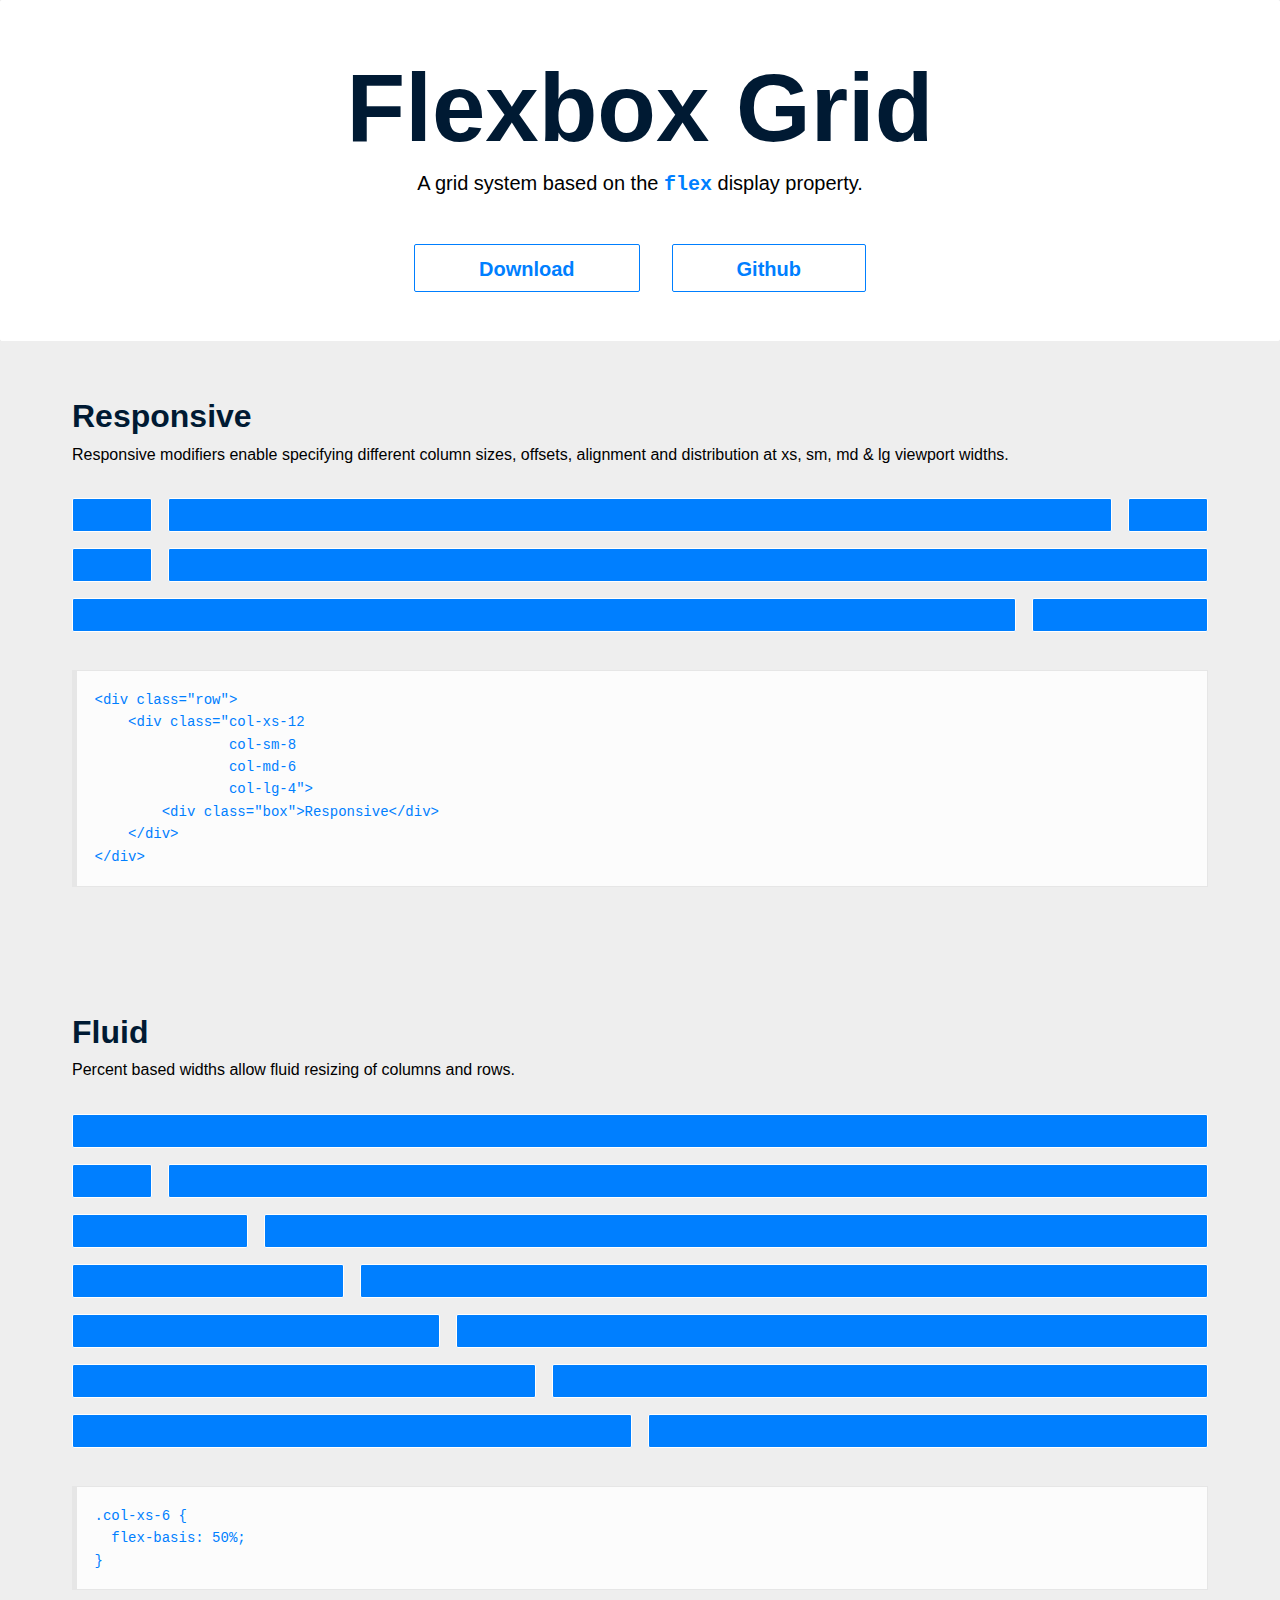
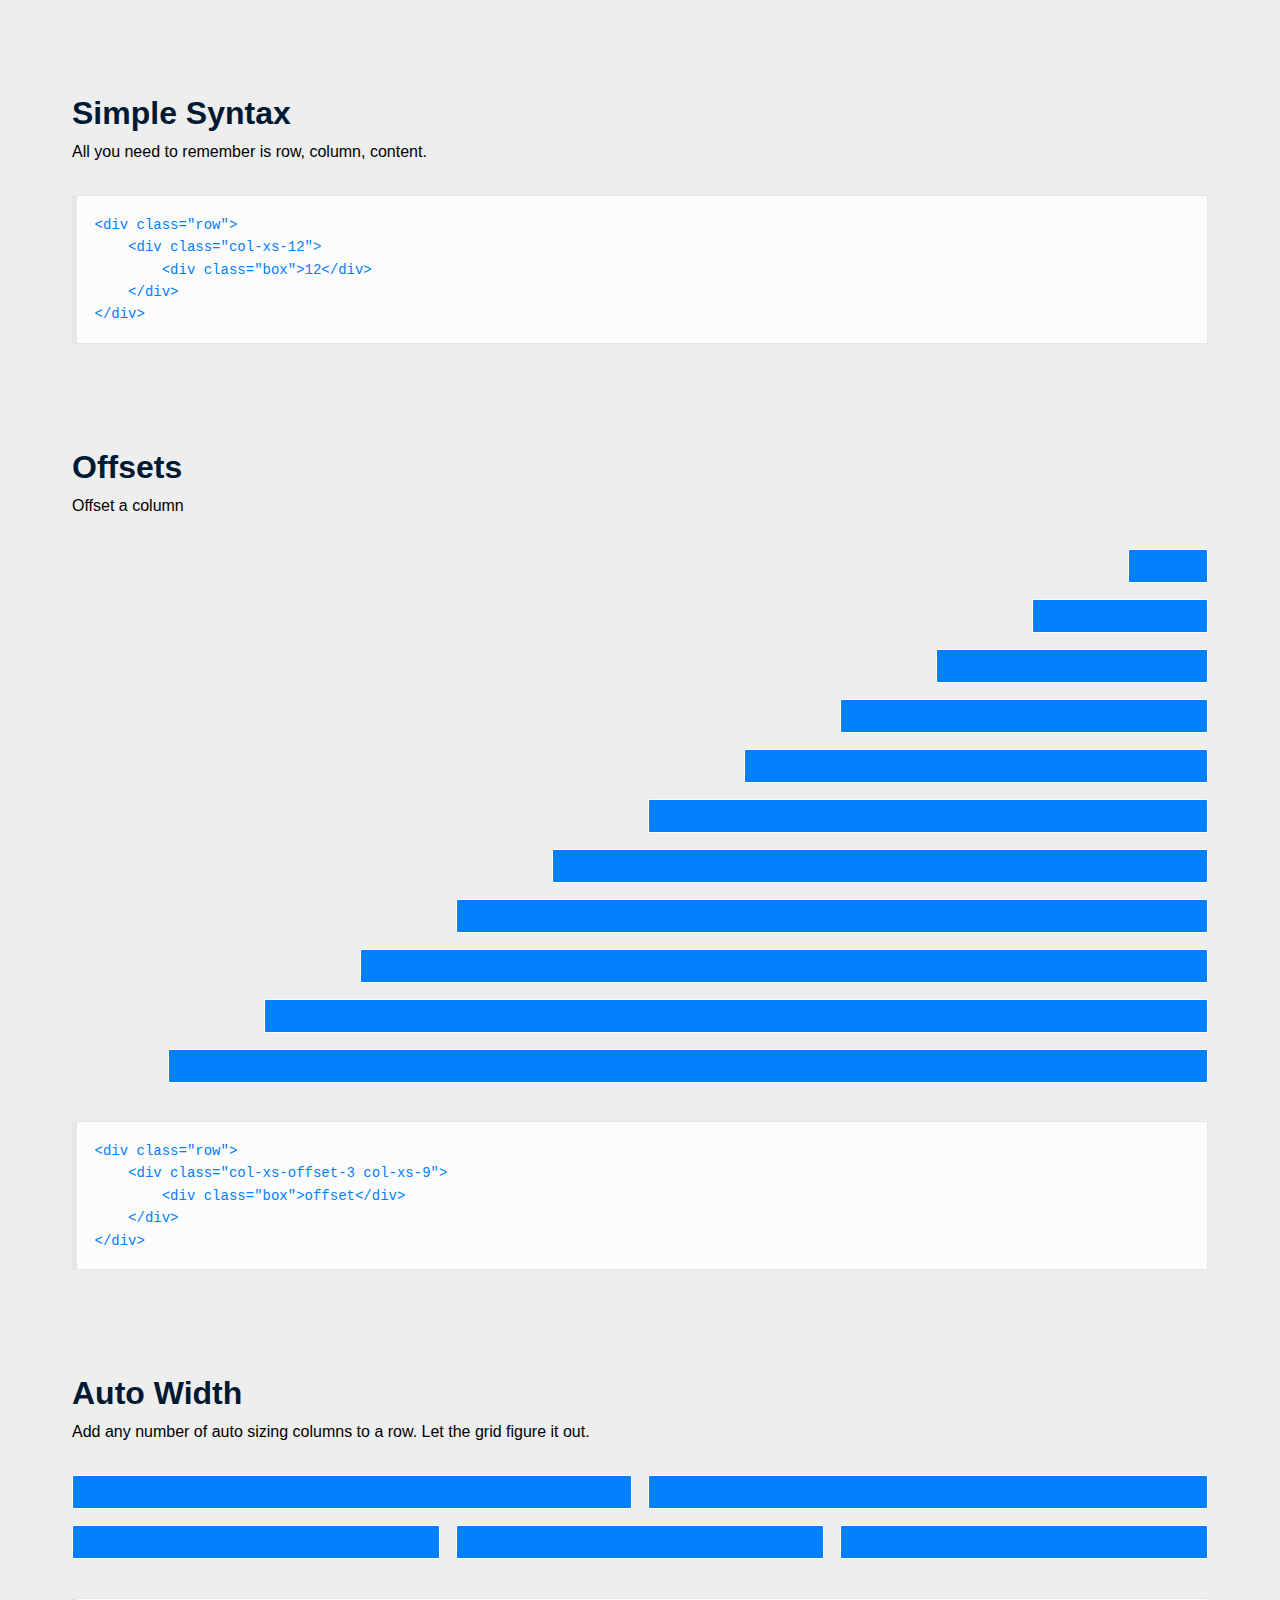
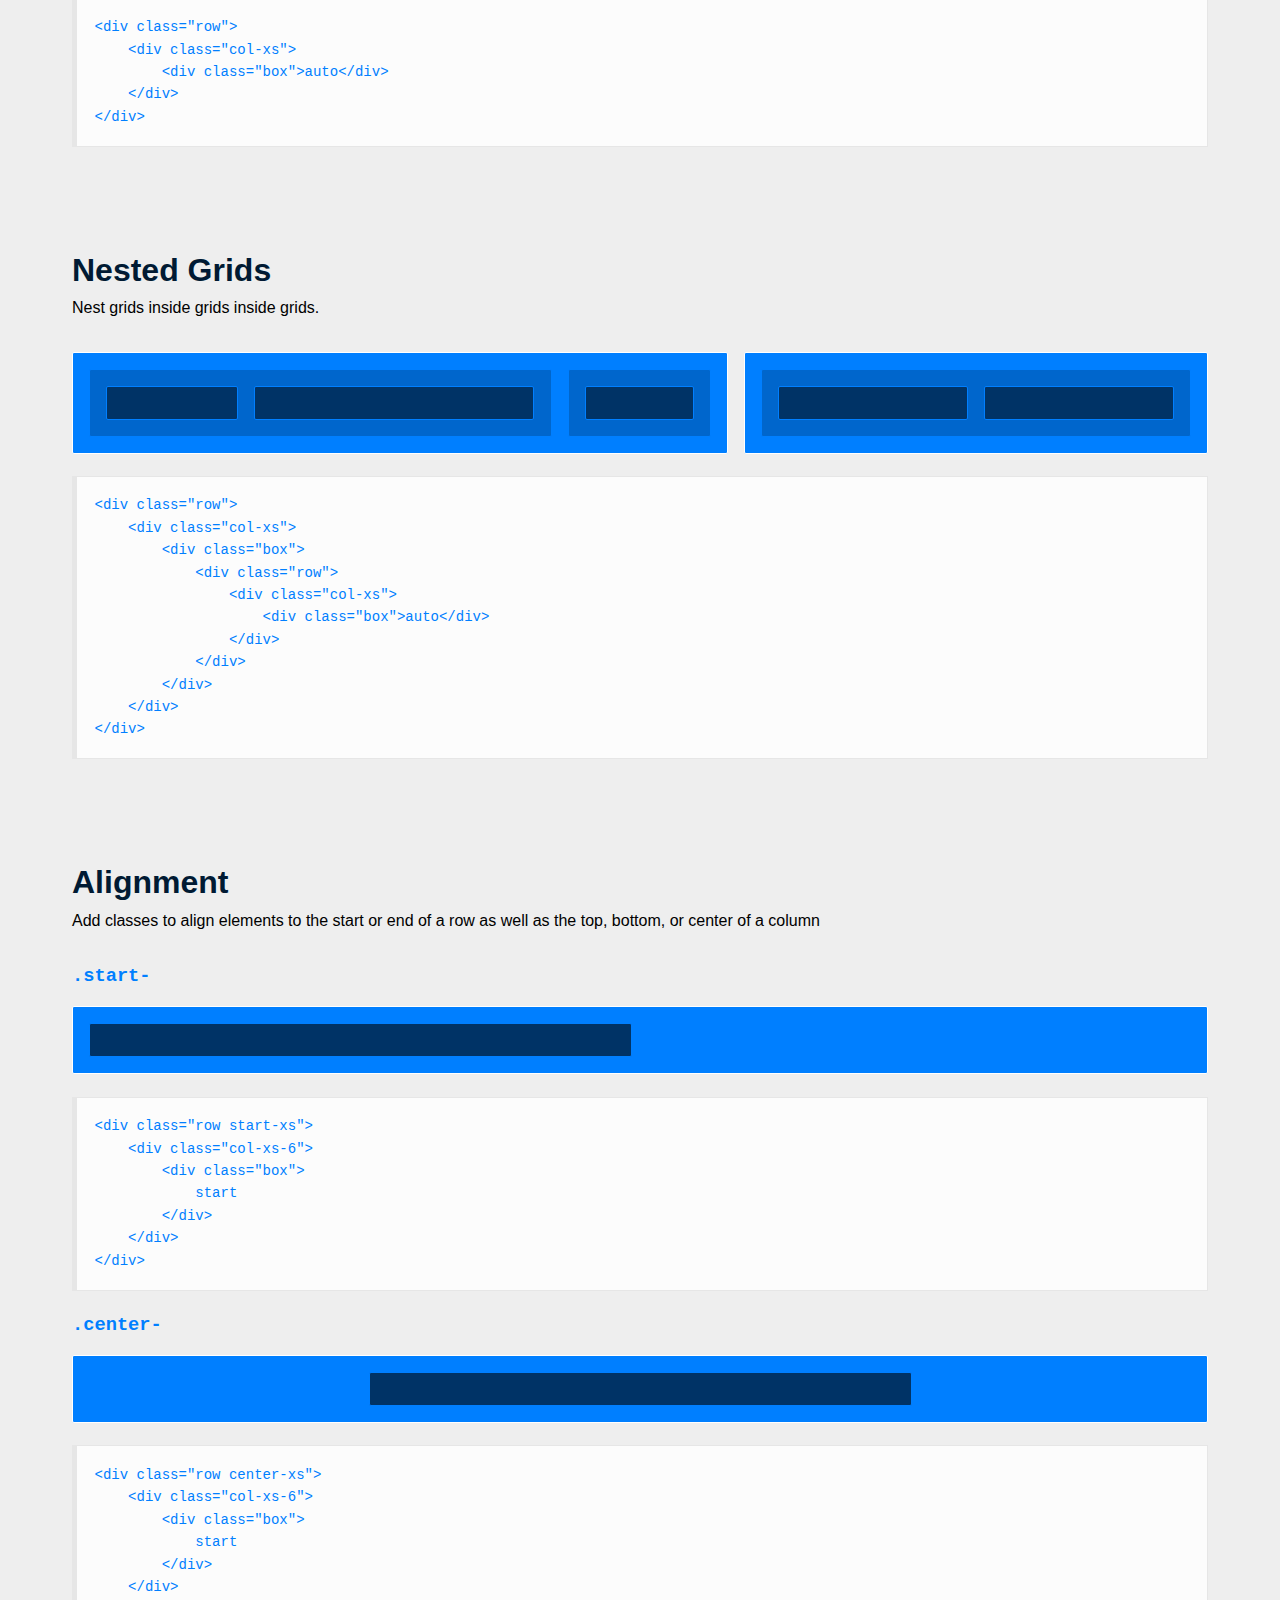
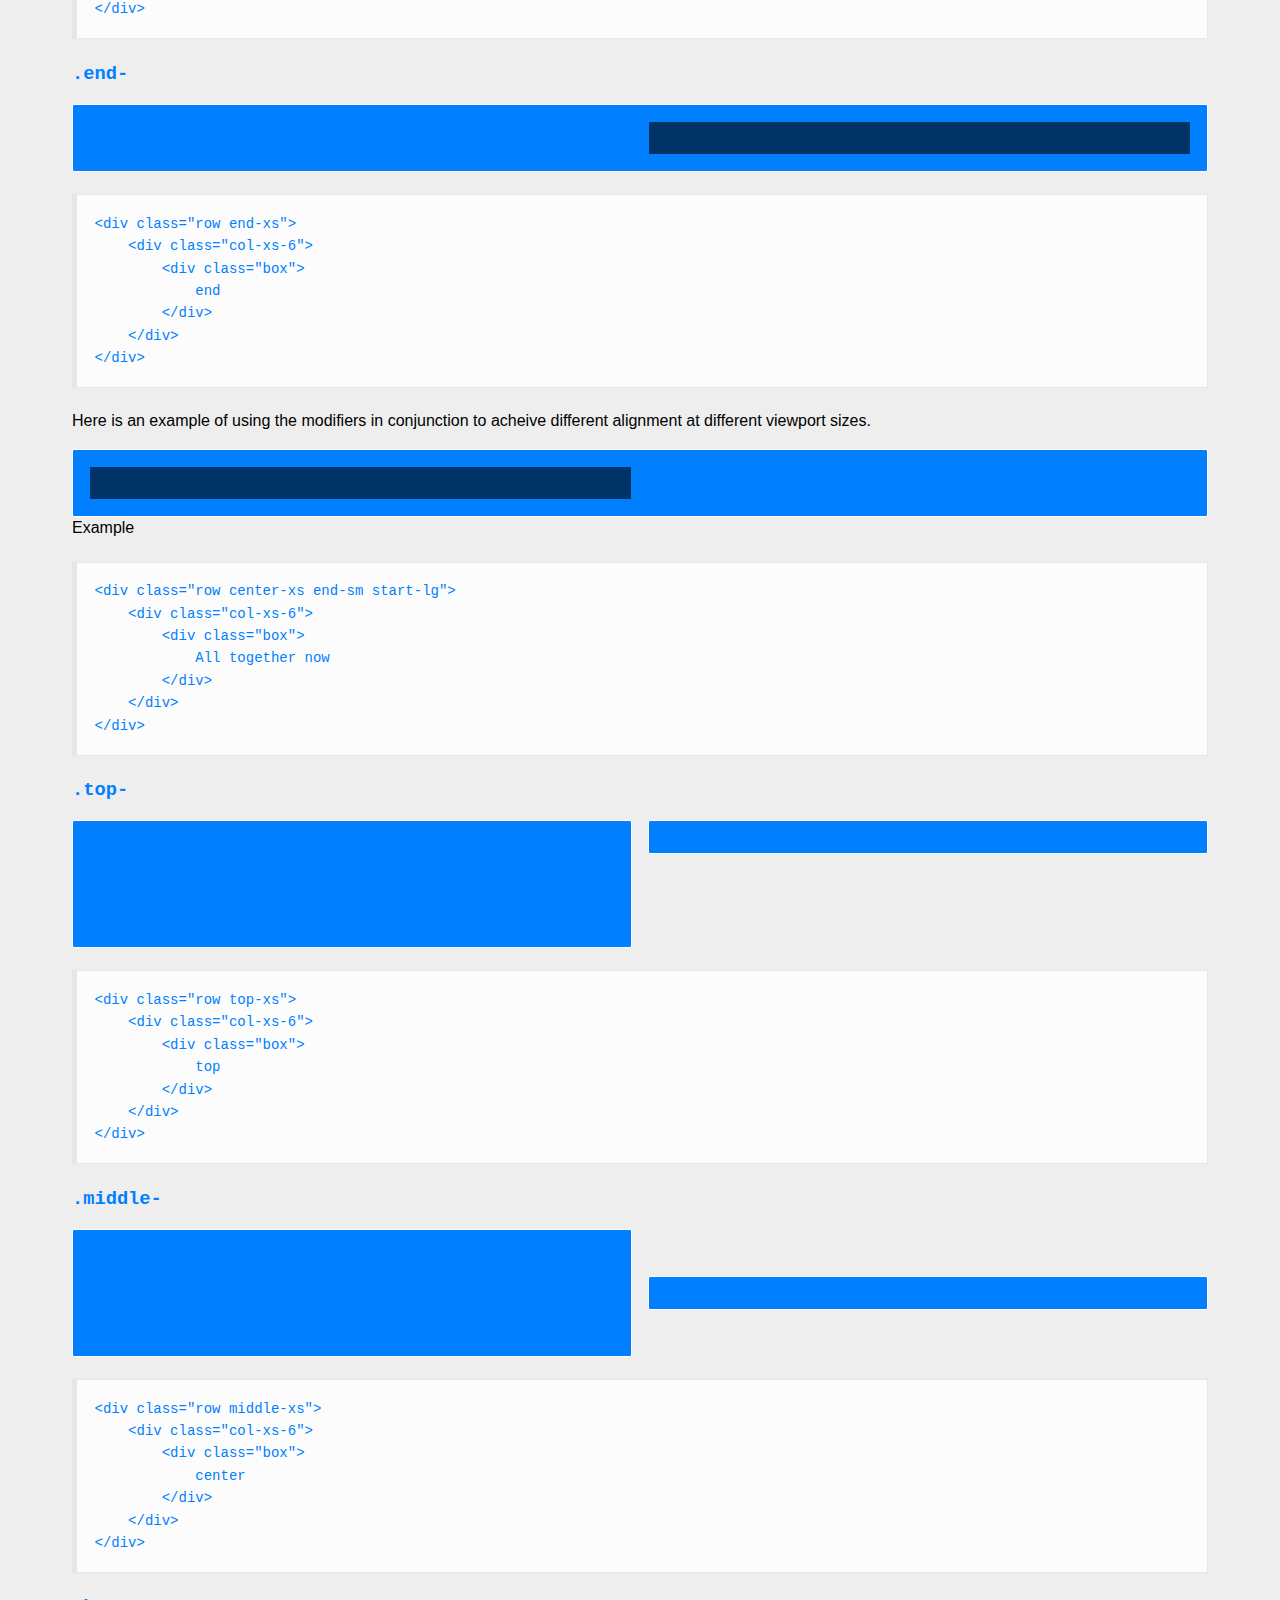
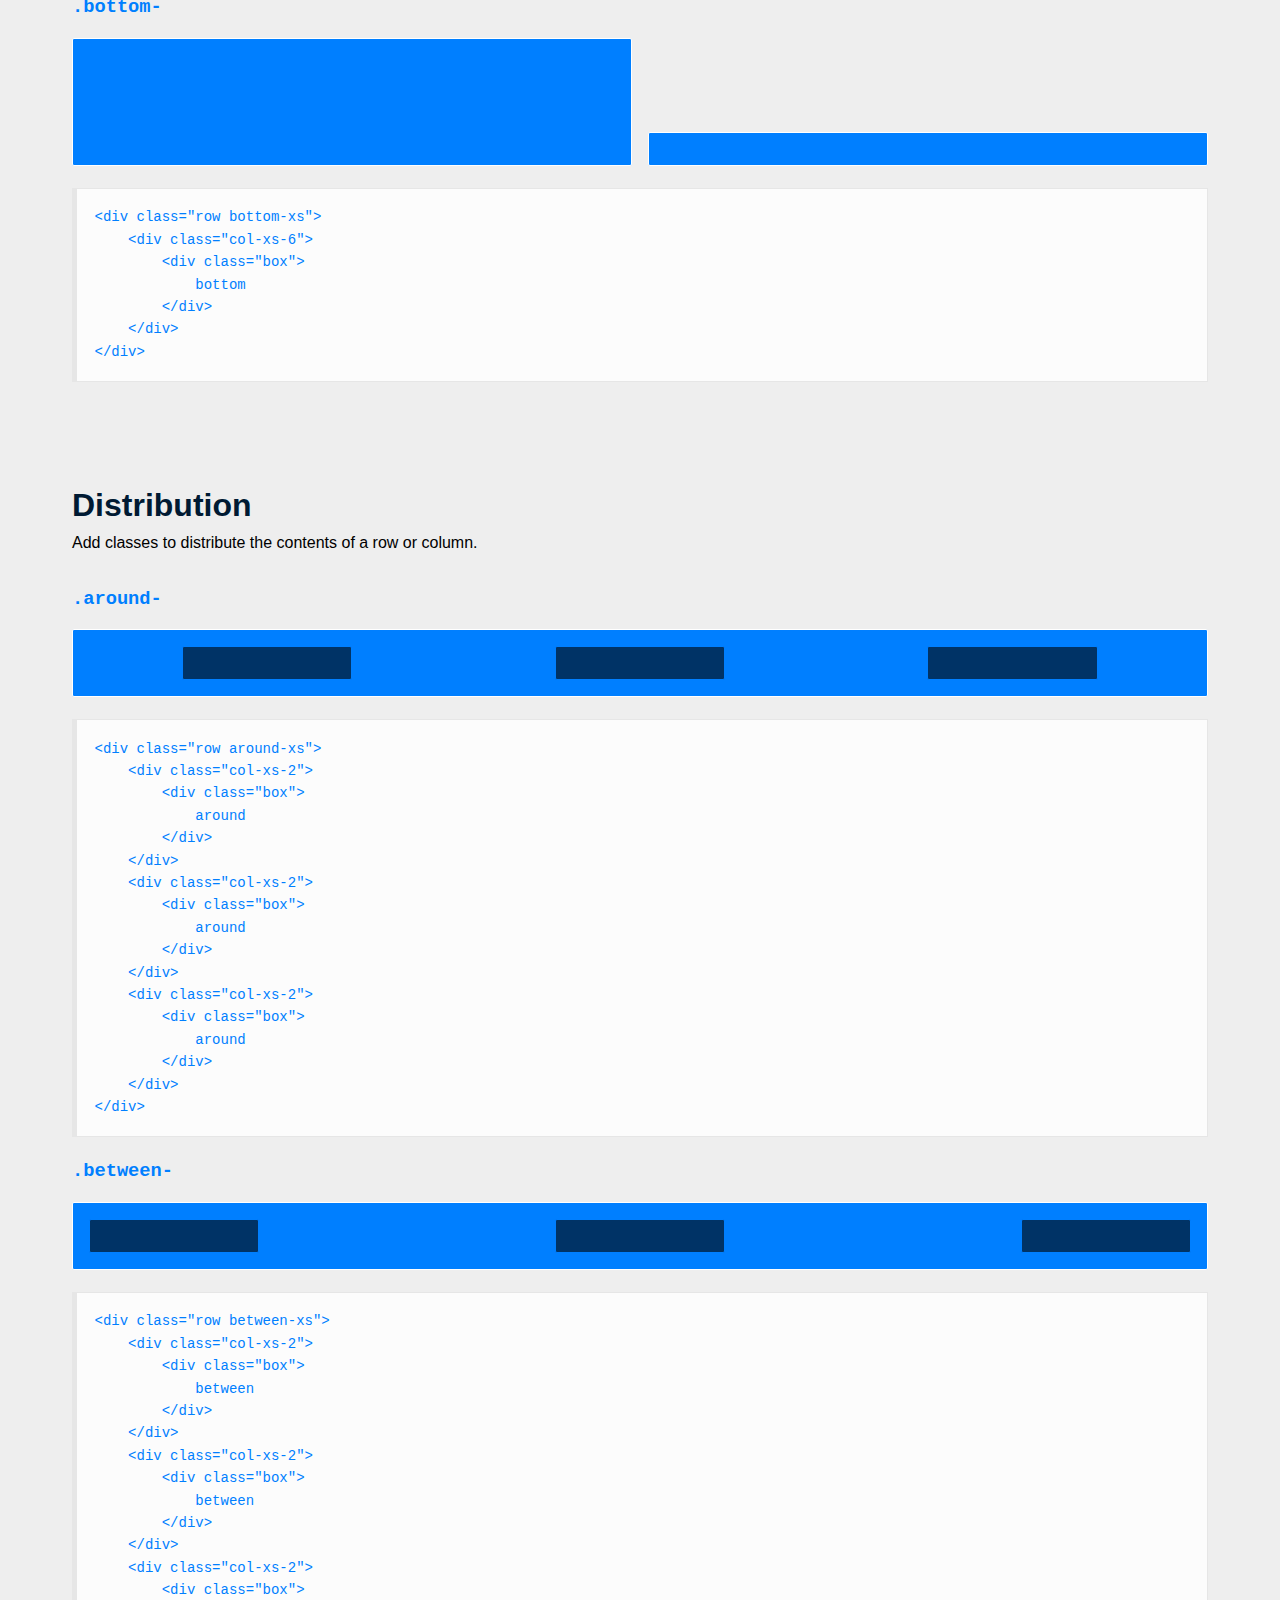
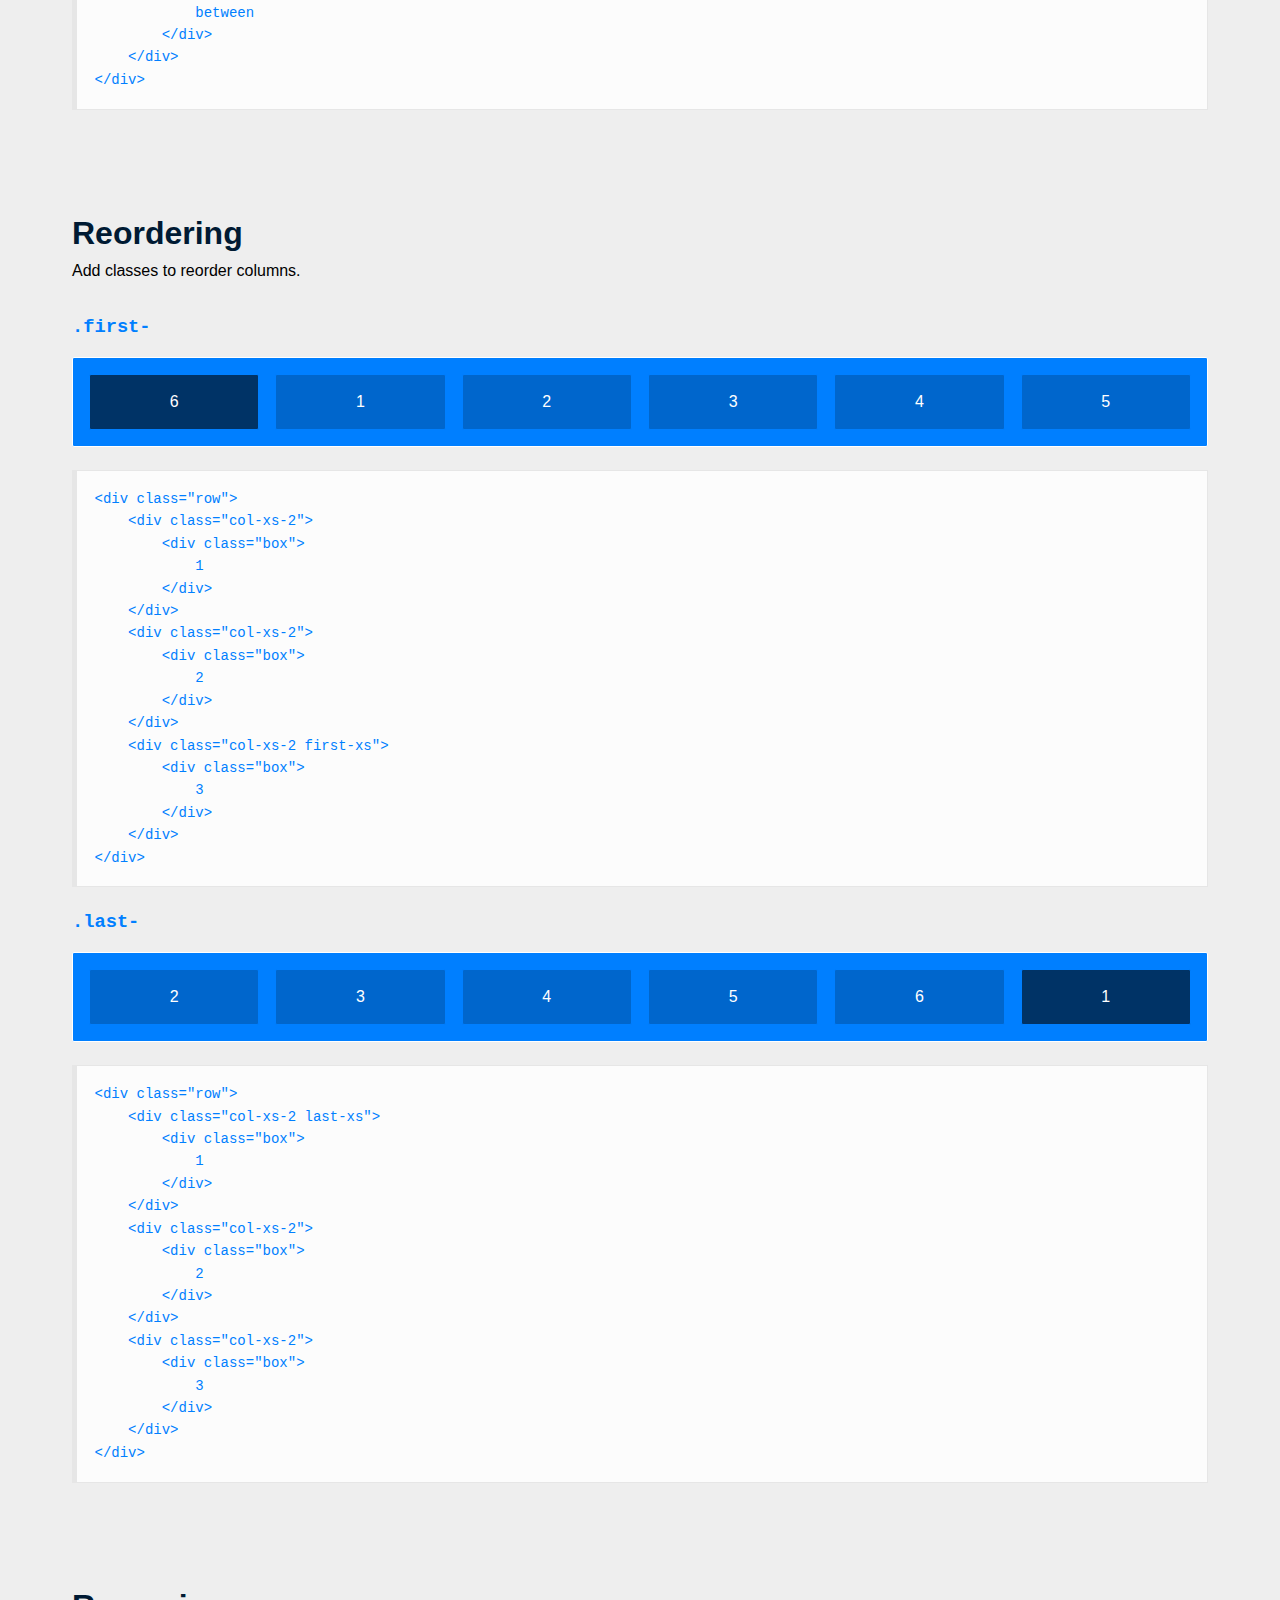
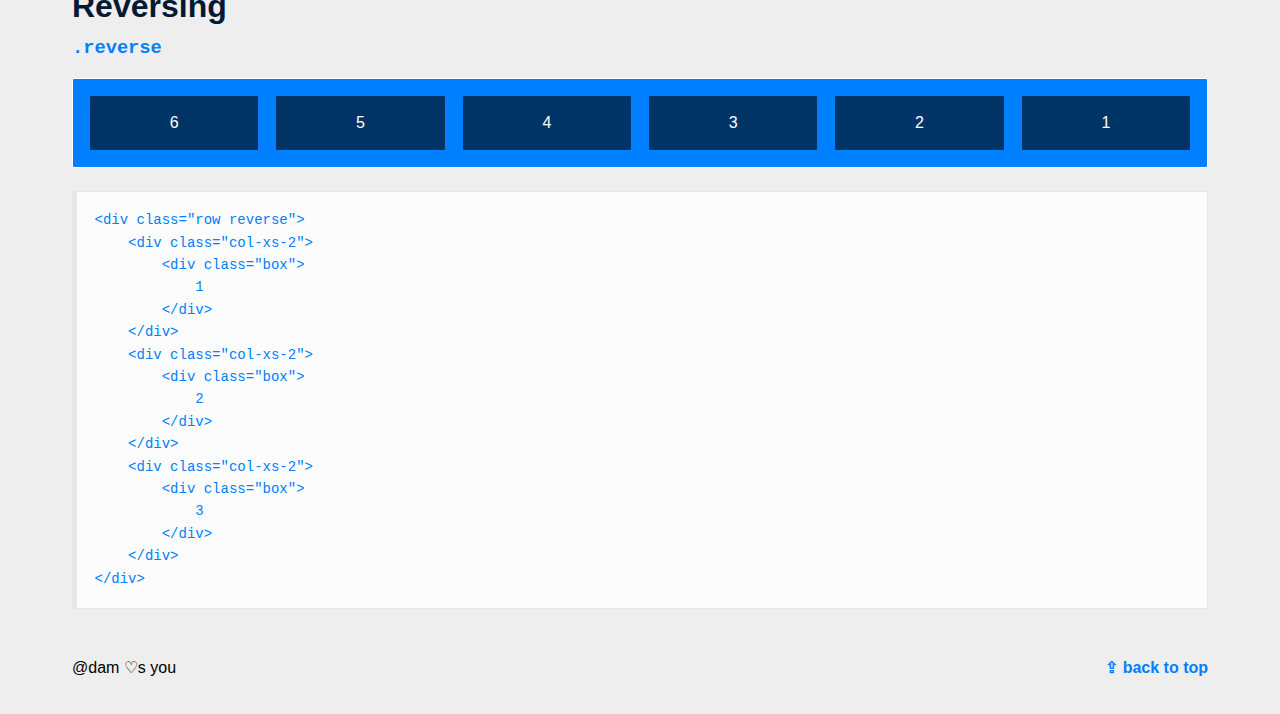
<file: bower_components/flexboxgrid/index.html>
<!DOCTYPE HTML><html><head><meta charset="utf-8"><meta http-equiv="X-UA-Compatible" content="IE=edge"><title>Flexbox Grid</title><meta name="viewport" content="width=device-width, initial-scale=1"><style>/*! normalize.css v2.1.3 | MIT License | git.io/normalize */article,aside,details,figcaption,figure,footer,header,hgroup,main,nav,section,summary{display:block}audio,canvas,video{display:inline-block}audio:not([controls]){display:none;height:0}[hidden],template{display:none}html{font-family:sans-serif;-ms-text-size-adjust:100%;-webkit-text-size-adjust:100%}a{background:0 0}a:focus{outline:thin dotted}a:active,a:hover{outline:0}h1{font-size:2em;margin:.67em 0}abbr[title]{border-bottom:1px dotted}b,strong{font-weight:700}dfn{font-style:italic}hr{-moz-box-sizing:content-box;box-sizing:content-box;height:0}mark{background:#ff0;color:#000}code,kbd,pre,samp{font-family:monospace,serif;font-size:1em}q{quotes:"\201C" "\201D" "\2018" "\2019"}small{font-size:80%}sub,sup{font-size:75%;line-height:0;position:relative;vertical-align:baseline}sup{top:-.5em}sub{bottom:-.25em}img{border:0}svg:not(:root){overflow:hidden}figure{margin:0}fieldset{border:1px solid silver;margin:0 2px;padding:.35em .625em .75em}legend{border:0;padding:0}button,input,select,textarea{font-family:inherit;font-size:100%;margin:0}button,input{line-height:normal}button,select{text-transform:none}button,html input[type=button],input[type=reset],input[type=submit]{-webkit-appearance:button;cursor:pointer}button[disabled],html input[disabled]{cursor:default}input[type=checkbox],input[type=radio]{box-sizing:border-box;padding:0}input[type=search]{-webkit-appearance:textfield;-moz-box-sizing:content-box;-webkit-box-sizing:content-box;box-sizing:content-box}input[type=search]::-webkit-search-cancel-button,input[type=search]::-webkit-search-decoration{-webkit-appearance:none}button::-moz-focus-inner,input::-moz-focus-inner{border:0;padding:0}textarea{overflow:auto;vertical-align:top}table{border-collapse:collapse;border-spacing:0}body{box-sizing:border-box;padding:0;margin:0;font-size:18px;font-family:HelveticaNeue-Light,"Helvetica Neue Light","Helvetica Neue",Helvetica,Arial,"Lucida Grande",sans-serif;font-weight:400;background:#EEE;line-height:1.4rem}h1,h2,h3,h4,h5,h6{font-family:Gibson,HelveticaNeue-Light,"Helvetica Neue Light","Helvetica Neue",Helvetica,Arial,"Lucida Grande",sans-serif;color:#001A33}h2{font-size:2rem;margin:1rem 0}:focus{outline-color:transparent;outline-style:none}h2+p{margin:0 0 2rem}a{text-decoration:none;color:#007FFF;padding:0 0 .2rem;font-weight:700}a:hover{color:#007FFF}pre{overflow-x:auto;padding:1.25em;border:1px solid #e6e6e6;border-left-width:5px;margin:1.6em 0;font-size:.875em;background:#fcfcfc;white-space:pre;word-wrap:normal}code{color:#007FFF}.layout{display:flex;min-height:100vh;flex-direction:column}.page-nav{box-sizing:border-box;position:fixed;padding:.5rem;width:100%;background:0 0}.page{z-index:0;background:#EEE}.wrap{box-sizing:border-box;max-width:1200px;margin:0 auto}.page-section{padding-top:3rem;margin-bottom:3rem}.page-features{width:100%;background:#001a33;overflow:scroll}.menu-button{position:fixed;top:.75rem;right:.75rem;z-index:1;box-sizing:border-box;padding:.45rem;height:3rem;width:3rem;background:#FFF;border:1px solid transparent;user-select:none}.menu-button:hover{border:1px solid #007FFF;border-radius:2px}.menu-button:active{background:#EEE;border:1px solid transparent}.open{transform:translate3d(-15rem,0,0)}.menu-button-icon{width:2rem;height:2rem}.hero{box-sizing:border-box;padding:2rem;background:#FFF;border:1px solid #FFF;border-radius:2px}.hero-headline{font-size:3rem;white-space:nowrap;margin-bottom:0}.hero-copy{font-size:1rem;margin-bottom:0;padding:0 2rem;text-align:center}.slide-menu{display:block;position:fixed;overflow:auto;top:0;right:0;bottom:0;height:100%;width:250px}.menu{box-sizing:border-box;padding-bottom:5rem;background:#001a33}.menu-header{box-sizing:border-box;padding:3rem 3rem 0;color:#eee}.menu-list{margin:0;padding:0;list-style:none}.menu-list-item{height:3rem;line-height:3rem;font-size:1rem;color:#007FFF;background:0 0;transition:all .2s ease-in}.menu-link{box-sizing:border-box;padding-left:3rem;display:block;color:#007FFF;transition:color .2s ease-in}.menu-link:hover{color:#3298ff;border-bottom:0}.link-top{align-self:flex-end}.button{position:relative;display:inline-block;box-sizing:border-box;min-width:11rem;padding:0 4rem;margin:1rem;height:3rem;line-height:3rem;border:1px solid #007FFF;border-radius:2px;color:#007FFF;font-size:1.25rem;transition:background-color,.15s}.button:hover{background:#39F;border-color:#39F;color:#FFF;text-shadow:0 1px #007FFF}.button:active{background:#007FFF;color:#FFF;border-top:2px solid #06C}.box,.box-first,.box-large,.box-nested,.box-row{position:relative;box-sizing:border-box;min-height:1rem;margin-bottom:0;background:#007FFF;border:1px solid #FFF;border-radius:2px;overflow:hidden;text-align:center;color:#fff}.box-row{margin-bottom:1rem}.box-first{background:#06C;border-color:#007FFF}.box-nested{background:#036;border-color:#007FFF}.box-large{height:8rem}.box-container{box-sizing:border-box;padding:.5rem}.page-footer{box-sizing:border-box;padding-bottom:3rem}.tag{color:#000;font-weight:400}.end{text-align:end}.invisible-xs{display:none;visibility:hidden}.visible-xs{display:block;visibility:visible}@media only screen and (min-width:48rem){body{font-size:16px}.slide-menu{width:25%}.open{transform:translate3d(0,0,0)}.hero-headline{font-size:6rem;margin-bottom:2rem}.hero-copy{font-size:1.25rem;margin-bottom:2rem}.box,.box-first,.box-large,.box-nested,.box-row{padding:1rem}.invisible-md{display:none;visibility:hidden}.visible-md{display:block;visibility:visible}}.container,.container-fluid{margin-right:auto;margin-left:auto}.container-fluid{padding-right:2rem;padding-left:2rem}.row{box-sizing:border-box;display:-webkit-box;display:-ms-flexbox;display:flex;-webkit-box-flex:0;-ms-flex:0 1 auto;flex:0 1 auto;-webkit-box-orient:horizontal;-webkit-box-direction:normal;-ms-flex-direction:row;flex-direction:row;-ms-flex-wrap:wrap;flex-wrap:wrap;margin-right:-.5rem;margin-left:-.5rem}.row.reverse{-webkit-box-orient:horizontal;-webkit-box-direction:reverse;-ms-flex-direction:row-reverse;flex-direction:row-reverse}.col.reverse{-webkit-box-orient:vertical;-webkit-box-direction:reverse;-ms-flex-direction:column-reverse;flex-direction:column-reverse}.col-xs,.col-xs-1,.col-xs-10,.col-xs-11,.col-xs-12,.col-xs-2,.col-xs-3,.col-xs-4,.col-xs-5,.col-xs-6,.col-xs-7,.col-xs-8,.col-xs-9,.col-xs-offset-0,.col-xs-offset-1,.col-xs-offset-10,.col-xs-offset-11,.col-xs-offset-12,.col-xs-offset-2,.col-xs-offset-3,.col-xs-offset-4,.col-xs-offset-5,.col-xs-offset-6,.col-xs-offset-7,.col-xs-offset-8,.col-xs-offset-9{box-sizing:border-box;-webkit-box-flex:0;-ms-flex:0 0 auto;flex:0 0 auto;padding-right:.5rem;padding-left:.5rem}.col-xs{-webkit-box-flex:1;-ms-flex-positive:1;flex-grow:1;-ms-flex-preferred-size:0;flex-basis:0;max-width:100%}.col-xs-1{-ms-flex-preferred-size:8.33333333%;flex-basis:8.33333333%;max-width:8.33333333%}.col-xs-2{-ms-flex-preferred-size:16.66666667%;flex-basis:16.66666667%;max-width:16.66666667%}.col-xs-3{-ms-flex-preferred-size:25%;flex-basis:25%;max-width:25%}.col-xs-4{-ms-flex-preferred-size:33.33333333%;flex-basis:33.33333333%;max-width:33.33333333%}.col-xs-5{-ms-flex-preferred-size:41.66666667%;flex-basis:41.66666667%;max-width:41.66666667%}.col-xs-6{-ms-flex-preferred-size:50%;flex-basis:50%;max-width:50%}.col-xs-7{-ms-flex-preferred-size:58.33333333%;flex-basis:58.33333333%;max-width:58.33333333%}.col-xs-8{-ms-flex-preferred-size:66.66666667%;flex-basis:66.66666667%;max-width:66.66666667%}.col-xs-9{-ms-flex-preferred-size:75%;flex-basis:75%;max-width:75%}.col-xs-10{-ms-flex-preferred-size:83.33333333%;flex-basis:83.33333333%;max-width:83.33333333%}.col-xs-11{-ms-flex-preferred-size:91.66666667%;flex-basis:91.66666667%;max-width:91.66666667%}.col-xs-12{-ms-flex-preferred-size:100%;flex-basis:100%;max-width:100%}.col-xs-offset-0{margin-left:0}.col-xs-offset-1{margin-left:8.33333333%}.col-xs-offset-2{margin-left:16.66666667%}.col-xs-offset-3{margin-left:25%}.col-xs-offset-4{margin-left:33.33333333%}.col-xs-offset-5{margin-left:41.66666667%}.col-xs-offset-6{margin-left:50%}.col-xs-offset-7{margin-left:58.33333333%}.col-xs-offset-8{margin-left:66.66666667%}.col-xs-offset-9{margin-left:75%}.col-xs-offset-10{margin-left:83.33333333%}.col-xs-offset-11{margin-left:91.66666667%}.start-xs{-webkit-box-pack:start;-ms-flex-pack:start;justify-content:flex-start;text-align:start}.center-xs{-webkit-box-pack:center;-ms-flex-pack:center;justify-content:center;text-align:center}.end-xs{-webkit-box-pack:end;-ms-flex-pack:end;justify-content:flex-end;text-align:end}.top-xs{-webkit-box-align:start;-ms-flex-align:start;align-items:flex-start}.middle-xs{-webkit-box-align:center;-ms-flex-align:center;align-items:center}.bottom-xs{-webkit-box-align:end;-ms-flex-align:end;align-items:flex-end}.around-xs{-ms-flex-pack:distribute;justify-content:space-around}.between-xs{-webkit-box-pack:justify;-ms-flex-pack:justify;justify-content:space-between}.first-xs{-webkit-box-ordinal-group:0;-ms-flex-order:-1;order:-1}.last-xs{-webkit-box-ordinal-group:2;-ms-flex-order:1;order:1}@media only screen and (min-width:48em){.container{width:49rem}.col-sm,.col-sm-1,.col-sm-10,.col-sm-11,.col-sm-12,.col-sm-2,.col-sm-3,.col-sm-4,.col-sm-5,.col-sm-6,.col-sm-7,.col-sm-8,.col-sm-9,.col-sm-offset-0,.col-sm-offset-1,.col-sm-offset-10,.col-sm-offset-11,.col-sm-offset-12,.col-sm-offset-2,.col-sm-offset-3,.col-sm-offset-4,.col-sm-offset-5,.col-sm-offset-6,.col-sm-offset-7,.col-sm-offset-8,.col-sm-offset-9{box-sizing:border-box;-webkit-box-flex:0;-ms-flex:0 0 auto;flex:0 0 auto;padding-right:.5rem;padding-left:.5rem}.col-sm{-webkit-box-flex:1;-ms-flex-positive:1;flex-grow:1;-ms-flex-preferred-size:0;flex-basis:0;max-width:100%}.col-sm-1{-ms-flex-preferred-size:8.33333333%;flex-basis:8.33333333%;max-width:8.33333333%}.col-sm-2{-ms-flex-preferred-size:16.66666667%;flex-basis:16.66666667%;max-width:16.66666667%}.col-sm-3{-ms-flex-preferred-size:25%;flex-basis:25%;max-width:25%}.col-sm-4{-ms-flex-preferred-size:33.33333333%;flex-basis:33.33333333%;max-width:33.33333333%}.col-sm-5{-ms-flex-preferred-size:41.66666667%;flex-basis:41.66666667%;max-width:41.66666667%}.col-sm-6{-ms-flex-preferred-size:50%;flex-basis:50%;max-width:50%}.col-sm-7{-ms-flex-preferred-size:58.33333333%;flex-basis:58.33333333%;max-width:58.33333333%}.col-sm-8{-ms-flex-preferred-size:66.66666667%;flex-basis:66.66666667%;max-width:66.66666667%}.col-sm-9{-ms-flex-preferred-size:75%;flex-basis:75%;max-width:75%}.col-sm-10{-ms-flex-preferred-size:83.33333333%;flex-basis:83.33333333%;max-width:83.33333333%}.col-sm-11{-ms-flex-preferred-size:91.66666667%;flex-basis:91.66666667%;max-width:91.66666667%}.col-sm-12{-ms-flex-preferred-size:100%;flex-basis:100%;max-width:100%}.col-sm-offset-0{margin-left:0}.col-sm-offset-1{margin-left:8.33333333%}.col-sm-offset-2{margin-left:16.66666667%}.col-sm-offset-3{margin-left:25%}.col-sm-offset-4{margin-left:33.33333333%}.col-sm-offset-5{margin-left:41.66666667%}.col-sm-offset-6{margin-left:50%}.col-sm-offset-7{margin-left:58.33333333%}.col-sm-offset-8{margin-left:66.66666667%}.col-sm-offset-9{margin-left:75%}.col-sm-offset-10{margin-left:83.33333333%}.col-sm-offset-11{margin-left:91.66666667%}.start-sm{-webkit-box-pack:start;-ms-flex-pack:start;justify-content:flex-start;text-align:start}.center-sm{-webkit-box-pack:center;-ms-flex-pack:center;justify-content:center;text-align:center}.end-sm{-webkit-box-pack:end;-ms-flex-pack:end;justify-content:flex-end;text-align:end}.top-sm{-webkit-box-align:start;-ms-flex-align:start;align-items:flex-start}.middle-sm{-webkit-box-align:center;-ms-flex-align:center;align-items:center}.bottom-sm{-webkit-box-align:end;-ms-flex-align:end;align-items:flex-end}.around-sm{-ms-flex-pack:distribute;justify-content:space-around}.between-sm{-webkit-box-pack:justify;-ms-flex-pack:justify;justify-content:space-between}.first-sm{-webkit-box-ordinal-group:0;-ms-flex-order:-1;order:-1}.last-sm{-webkit-box-ordinal-group:2;-ms-flex-order:1;order:1}}@media only screen and (min-width:64em){.container{width:65rem}.col-md,.col-md-1,.col-md-10,.col-md-11,.col-md-12,.col-md-2,.col-md-3,.col-md-4,.col-md-5,.col-md-6,.col-md-7,.col-md-8,.col-md-9,.col-md-offset-0,.col-md-offset-1,.col-md-offset-10,.col-md-offset-11,.col-md-offset-12,.col-md-offset-2,.col-md-offset-3,.col-md-offset-4,.col-md-offset-5,.col-md-offset-6,.col-md-offset-7,.col-md-offset-8,.col-md-offset-9{box-sizing:border-box;-webkit-box-flex:0;-ms-flex:0 0 auto;flex:0 0 auto;padding-right:.5rem;padding-left:.5rem}.col-md{-webkit-box-flex:1;-ms-flex-positive:1;flex-grow:1;-ms-flex-preferred-size:0;flex-basis:0;max-width:100%}.col-md-1{-ms-flex-preferred-size:8.33333333%;flex-basis:8.33333333%;max-width:8.33333333%}.col-md-2{-ms-flex-preferred-size:16.66666667%;flex-basis:16.66666667%;max-width:16.66666667%}.col-md-3{-ms-flex-preferred-size:25%;flex-basis:25%;max-width:25%}.col-md-4{-ms-flex-preferred-size:33.33333333%;flex-basis:33.33333333%;max-width:33.33333333%}.col-md-5{-ms-flex-preferred-size:41.66666667%;flex-basis:41.66666667%;max-width:41.66666667%}.col-md-6{-ms-flex-preferred-size:50%;flex-basis:50%;max-width:50%}.col-md-7{-ms-flex-preferred-size:58.33333333%;flex-basis:58.33333333%;max-width:58.33333333%}.col-md-8{-ms-flex-preferred-size:66.66666667%;flex-basis:66.66666667%;max-width:66.66666667%}.col-md-9{-ms-flex-preferred-size:75%;flex-basis:75%;max-width:75%}.col-md-10{-ms-flex-preferred-size:83.33333333%;flex-basis:83.33333333%;max-width:83.33333333%}.col-md-11{-ms-flex-preferred-size:91.66666667%;flex-basis:91.66666667%;max-width:91.66666667%}.col-md-12{-ms-flex-preferred-size:100%;flex-basis:100%;max-width:100%}.col-md-offset-0{margin-left:0}.col-md-offset-1{margin-left:8.33333333%}.col-md-offset-2{margin-left:16.66666667%}.col-md-offset-3{margin-left:25%}.col-md-offset-4{margin-left:33.33333333%}.col-md-offset-5{margin-left:41.66666667%}.col-md-offset-6{margin-left:50%}.col-md-offset-7{margin-left:58.33333333%}.col-md-offset-8{margin-left:66.66666667%}.col-md-offset-9{margin-left:75%}.col-md-offset-10{margin-left:83.33333333%}.col-md-offset-11{margin-left:91.66666667%}.start-md{-webkit-box-pack:start;-ms-flex-pack:start;justify-content:flex-start;text-align:start}.center-md{-webkit-box-pack:center;-ms-flex-pack:center;justify-content:center;text-align:center}.end-md{-webkit-box-pack:end;-ms-flex-pack:end;justify-content:flex-end;text-align:end}.top-md{-webkit-box-align:start;-ms-flex-align:start;align-items:flex-start}.middle-md{-webkit-box-align:center;-ms-flex-align:center;align-items:center}.bottom-md{-webkit-box-align:end;-ms-flex-align:end;align-items:flex-end}.around-md{-ms-flex-pack:distribute;justify-content:space-around}.between-md{-webkit-box-pack:justify;-ms-flex-pack:justify;justify-content:space-between}.first-md{-webkit-box-ordinal-group:0;-ms-flex-order:-1;order:-1}.last-md{-webkit-box-ordinal-group:2;-ms-flex-order:1;order:1}}@media only screen and (min-width:75em){.container{width:76rem}.col-lg,.col-lg-1,.col-lg-10,.col-lg-11,.col-lg-12,.col-lg-2,.col-lg-3,.col-lg-4,.col-lg-5,.col-lg-6,.col-lg-7,.col-lg-8,.col-lg-9,.col-lg-offset-0,.col-lg-offset-1,.col-lg-offset-10,.col-lg-offset-11,.col-lg-offset-12,.col-lg-offset-2,.col-lg-offset-3,.col-lg-offset-4,.col-lg-offset-5,.col-lg-offset-6,.col-lg-offset-7,.col-lg-offset-8,.col-lg-offset-9{box-sizing:border-box;-webkit-box-flex:0;-ms-flex:0 0 auto;flex:0 0 auto;padding-right:.5rem;padding-left:.5rem}.col-lg{-webkit-box-flex:1;-ms-flex-positive:1;flex-grow:1;-ms-flex-preferred-size:0;flex-basis:0;max-width:100%}.col-lg-1{-ms-flex-preferred-size:8.33333333%;flex-basis:8.33333333%;max-width:8.33333333%}.col-lg-2{-ms-flex-preferred-size:16.66666667%;flex-basis:16.66666667%;max-width:16.66666667%}.col-lg-3{-ms-flex-preferred-size:25%;flex-basis:25%;max-width:25%}.col-lg-4{-ms-flex-preferred-size:33.33333333%;flex-basis:33.33333333%;max-width:33.33333333%}.col-lg-5{-ms-flex-preferred-size:41.66666667%;flex-basis:41.66666667%;max-width:41.66666667%}.col-lg-6{-ms-flex-preferred-size:50%;flex-basis:50%;max-width:50%}.col-lg-7{-ms-flex-preferred-size:58.33333333%;flex-basis:58.33333333%;max-width:58.33333333%}.col-lg-8{-ms-flex-preferred-size:66.66666667%;flex-basis:66.66666667%;max-width:66.66666667%}.col-lg-9{-ms-flex-preferred-size:75%;flex-basis:75%;max-width:75%}.col-lg-10{-ms-flex-preferred-size:83.33333333%;flex-basis:83.33333333%;max-width:83.33333333%}.col-lg-11{-ms-flex-preferred-size:91.66666667%;flex-basis:91.66666667%;max-width:91.66666667%}.col-lg-12{-ms-flex-preferred-size:100%;flex-basis:100%;max-width:100%}.col-lg-offset-0{margin-left:0}.col-lg-offset-1{margin-left:8.33333333%}.col-lg-offset-2{margin-left:16.66666667%}.col-lg-offset-3{margin-left:25%}.col-lg-offset-4{margin-left:33.33333333%}.col-lg-offset-5{margin-left:41.66666667%}.col-lg-offset-6{margin-left:50%}.col-lg-offset-7{margin-left:58.33333333%}.col-lg-offset-8{margin-left:66.66666667%}.col-lg-offset-9{margin-left:75%}.col-lg-offset-10{margin-left:83.33333333%}.col-lg-offset-11{margin-left:91.66666667%}.start-lg{-webkit-box-pack:start;-ms-flex-pack:start;justify-content:flex-start;text-align:start}.center-lg{-webkit-box-pack:center;-ms-flex-pack:center;justify-content:center;text-align:center}.end-lg{-webkit-box-pack:end;-ms-flex-pack:end;justify-content:flex-end;text-align:end}.top-lg{-webkit-box-align:start;-ms-flex-align:start;align-items:flex-start}.middle-lg{-webkit-box-align:center;-ms-flex-align:center;align-items:center}.bottom-lg{-webkit-box-align:end;-ms-flex-align:end;align-items:flex-end}.around-lg{-ms-flex-pack:distribute;justify-content:space-around}.between-lg{-webkit-box-pack:justify;-ms-flex-pack:justify;justify-content:space-between}.first-lg{-webkit-box-ordinal-group:0;-ms-flex-order:-1;order:-1}.last-lg{-webkit-box-ordinal-group:2;-ms-flex-order:1;order:1}}</style><script>function loadCSS( href, before, media, callback ){
            "use strict";
            var ss = window.document.createElement( "link" );
            var ref = before || window.document.getElementsByTagName( "script" )[ 0 ];
            var sheets = window.document.styleSheets;
            ss.rel = "stylesheet";
            ss.href = href;
            ss.media = "only x";
            ref.parentNode.insertBefore( ss, ref );
            ss.onloadcssdefined = function( cb ){
              var defined;
              for( var i = 0; i < sheets.length; i++ ){
                if( sheets[ i ].href && sheets[ i ].href.indexOf( href ) > -1 ){
                  defined = true;
                }
              }
              if( defined ){
                cb();
              } else {
                setTimeout(function() {
                  ss.onloadcssdefined( cb );
                });
              }
            };
            ss.onloadcssdefined(function() {
              ss.media = media || "all";
            });
            return ss;
          }
          loadCSS( "//kristoferjoseph.com/font/bold.css" );</script><noscript><link href="//kristoferjoseph.com/font/bold.css" rel="stylesheet"></noscript></head><body class="layout"><div class="page js-page"><header class="hero"><div class="row center-xs"><h1 class="hero-headline">Flexbox Grid</h1></div><div class="row center-xs"><p class="hero-copy">A grid system based on the <a href="http://caniuse.com/#search=flexbox"><code class="inline-anchor">flex</code></a> display property.</p></div><div class="row center-xs"><a class="button invisible-xs visible-md" href="https://github.com/kristoferjoseph/flexboxgrid/archive/v6.3.1.zip">Download</a> <a class="button" href="https://github.com/kristoferjoseph/flexboxgrid">Github</a></div></header><div class="wrap container-fluid"><a name="responsive"></a><section class="page-section"><h2>Responsive</h2><p>Responsive modifiers enable specifying different column sizes, offsets, alignment and distribution at xs, sm, md &amp; lg viewport widths.</p><div class="row"><div class="col-xs-12 col-sm-3 col-md-2 col-lg-1"><div class="box-row"></div></div><div class="col-xs-6 col-sm-6 col-md-8 col-lg-10"><div class="box-row"></div></div><div class="col-xs-6 col-sm-3 col-md-2 col-lg-1"><div class="box-row"></div></div></div><div class="row"><div class="col-xs-12 col-sm-3 col-md-2 col-lg-1"><div class="box-row"></div></div><div class="col-xs-12 col-sm-9 col-md-10 col-lg-11"><div class="box-row"></div></div></div><div class="row"><div class="col-xs-10 col-sm-6 col-md-8 col-lg-10"><div class="box-row"></div></div><div class="col-xs-2 col-sm-6 col-md-4 col-lg-2"><div class="box-row"></div></div></div><pre><code>&lt;div class="row">
    &lt;div class="col-xs-12
                col-sm-8
                col-md-6
                col-lg-4">
        &lt;div class="box">Responsive&lt;/div>
    &lt;/div>
&lt;/div></code></pre></section><a name="fluid"></a><section class="page-section"><br><h2>Fluid</h2><p>Percent based widths allow fluid resizing of columns and rows.</p><div class="row"><div class="col-xs-12"><div class="box-row"></div></div></div><div class="row"><div class="col-xs-1"><div class="box-row"></div></div><div class="col-xs-11"><div class="box-row"></div></div></div><div class="row"><div class="col-xs-2"><div class="box-row"></div></div><div class="col-xs-10"><div class="box-row"></div></div></div><div class="row"><div class="col-xs-3"><div class="box-row"></div></div><div class="col-xs-9"><div class="box-row"></div></div></div><div class="row"><div class="col-xs-4"><div class="box-row"></div></div><div class="col-xs-8"><div class="box-row"></div></div></div><div class="row"><div class="col-xs-5"><div class="box-row"></div></div><div class="col-xs-7"><div class="box-row"></div></div></div><div class="row"><div class="col-xs-6"><div class="box-row"></div></div><div class="col-xs-6"><div class="box-row"></div></div></div><pre><code>.col-xs-6 {
  flex-basis: 50%;
}</code></pre></section><a name="syntax"></a><section class="page-section"><h2>Simple Syntax</h2><p>All you need to remember is row, column, content.</p><pre><code>&lt;div class="row">
    &lt;div class="col-xs-12">
        &lt;div class="box">12&lt;/div>
    &lt;/div>
&lt;/div></code></pre></section><a name="offsets"></a><section class="page-section"><h2>Offsets</h2><p>Offset a column</p><div class="row"><div class="col-xs-offset-11 col-xs-1"><div class="box-row"></div></div></div><div class="row"><div class="col-xs-offset-10 col-xs-2"><div class="box-row"></div></div></div><div class="row"><div class="col-xs-offset-9 col-xs-3"><div class="box-row"></div></div></div><div class="row"><div class="col-xs-offset-8 col-xs-4"><div class="box-row"></div></div></div><div class="row"><div class="col-xs-offset-7 col-xs-5"><div class="box-row"></div></div></div><div class="row"><div class="col-xs-offset-6 col-xs-6"><div class="box-row"></div></div></div><div class="row"><div class="col-xs-offset-5 col-xs-7"><div class="box-row"></div></div></div><div class="row"><div class="col-xs-offset-4 col-xs-8"><div class="box-row"></div></div></div><div class="row"><div class="col-xs-offset-3 col-xs-9"><div class="box-row"></div></div></div><div class="row"><div class="col-xs-offset-2 col-xs-10"><div class="box-row"></div></div></div><div class="row"><div class="col-xs-offset-1 col-xs-11"><div class="box-row"></div></div></div><pre><code>&lt;div class="row">
    &lt;div class="col-xs-offset-3 col-xs-9">
        &lt;div class="box">offset&lt;/div>
    &lt;/div>
&lt;/div></code></pre></section><a name="auto"></a><section class="page-section"><h2>Auto Width</h2><p>Add any number of auto sizing columns to a row. Let the grid figure it out.</p><div class="row"><div class="col-xs"><div class="box-row"></div></div><div class="col-xs"><div class="box-row"></div></div></div><div class="row"><div class="col-xs"><div class="box-row"></div></div><div class="col-xs"><div class="box-row"></div></div><div class="col-xs"><div class="box-row"></div></div></div><pre><code>&lt;div class="row">
    &lt;div class="col-xs">
        &lt;div class="box">auto&lt;/div>
    &lt;/div>
&lt;/div></code></pre></section><a name="nested"></a><section class="page-section"><h2>Nested Grids</h2><p>Nest grids inside grids inside grids.</p><div class="row"><div class="col-xs-7"><div class="box box-container"><div class="row"><div class="col-xs-9"><div class="box-first box-container"><div class="row"><div class="col-xs-4"><div class="box-nested"></div></div><div class="col-xs-8"><div class="box-nested"></div></div></div></div></div><div class="col-xs-3"><div class="box-first box-container"><div class="row"><div class="col-xs"><div class="box-nested"></div></div></div></div></div></div></div></div><div class="col-xs-5"><div class="box box-container"><div class="row"><div class="col-xs-12"><div class="box-first box-container"><div class="row"><div class="col-xs-6"><div class="box-nested"></div></div><div class="col-xs-6"><div class="box-nested"></div></div></div></div></div></div></div></div></div><pre><code>&lt;div class="row">
    &lt;div class="col-xs">
        &lt;div class="box">
            &lt;div class="row">
                &lt;div class="col-xs">
                    &lt;div class="box">auto&lt;/div>
                &lt;/div>
            &lt;/div>
        &lt;/div>
    &lt;/div>
&lt;/div></code></pre></section><a name="alignment"></a><section class="page-section"><h2>Alignment</h2><p>Add classes to align elements to the start or end of a row as well as the top, bottom, or center of a column</p><h3><code>.start-</code></h3><div class="row"><div class="col-xs-12"><div class="box box-container"><div class="row start-xs"><div class="col-xs-6"><div class="box-nested"></div></div></div></div></div></div><pre><code>&lt;div class="row start-xs">
    &lt;div class="col-xs-6">
        &lt;div class="box">
            start
        &lt;/div>
    &lt;/div>
&lt;/div>
</code></pre><h3><code>.center-</code></h3><div class="row"><div class="col-xs-12"><div class="box box-container"><div class="row center-xs"><div class="col-xs-6"><div class="box-nested"></div></div></div></div></div></div><pre><code>&lt;div class="row center-xs">
    &lt;div class="col-xs-6">
        &lt;div class="box">
            start
        &lt;/div>
    &lt;/div>
&lt;/div>
</code></pre><h3><code>.end-</code></h3><div class="row"><div class="col-xs-12"><div class="box box-container"><div class="row end-xs"><div class="col-xs-6"><div class="box-nested"></div></div></div></div></div></div><pre><code>&lt;div class="row end-xs">
    &lt;div class="col-xs-6">
        &lt;div class="box">
            end
        &lt;/div>
    &lt;/div>
&lt;/div>
</code></pre><p>Here is an example of using the modifiers in conjunction to acheive different alignment at different viewport sizes.</p><div class="row"><div class="col-xs-12"><div class="box box-container"><div class="row center-xs end-sm start-lg"><div class="col-xs-6"><div class="box-nested"></div></div></div></div></div></div>Example<pre><code>&lt;div class="row center-xs end-sm start-lg">
    &lt;div class="col-xs-6">
        &lt;div class="box">
            All together now
        &lt;/div>
    &lt;/div>
&lt;/div>
</code></pre><h3><code>.top-</code></h3><div class="row top-xs"><div class="col-xs-6"><div class="box-large"></div></div><div class="col-xs-6"><div class="box"></div></div></div><pre><code>&lt;div class="row top-xs">
    &lt;div class="col-xs-6">
        &lt;div class="box">
            top
        &lt;/div>
    &lt;/div>
&lt;/div>
</code></pre><h3><code>.middle-</code></h3><div class="row middle-xs"><div class="col-xs-6"><div class="box-large"></div></div><div class="col-xs-6"><div class="box"></div></div></div><pre><code>&lt;div class="row middle-xs">
    &lt;div class="col-xs-6">
        &lt;div class="box">
            center
        &lt;/div>
    &lt;/div>
&lt;/div>
</code></pre><h3><code>.bottom-</code></h3><div class="row bottom-xs"><div class="col-xs-6"><div class="box-large"></div></div><div class="col-xs-6"><div class="box"></div></div></div><pre><code>&lt;div class="row bottom-xs">
    &lt;div class="col-xs-6">
        &lt;div class="box">
            bottom
        &lt;/div>
    &lt;/div>
&lt;/div>
</code></pre></section><a name="distribution"></a><section class="page-section"><h2>Distribution</h2><p>Add classes to distribute the contents of a row or column.</p><h3><code>.around-</code></h3><div class="row"><div class="col-xs-12"><div class="box box-container"><div class="row around-xs"><div class="col-xs-2"><div class="box-nested"></div></div><div class="col-xs-2"><div class="box-nested"></div></div><div class="col-xs-2"><div class="box-nested"></div></div></div></div></div></div><pre><code>&lt;div class="row around-xs">
    &lt;div class="col-xs-2">
        &lt;div class="box">
            around
        &lt;/div>
    &lt;/div>
    &lt;div class="col-xs-2">
        &lt;div class="box">
            around
        &lt;/div>
    &lt;/div>
    &lt;div class="col-xs-2">
        &lt;div class="box">
            around
        &lt;/div>
    &lt;/div>
&lt;/div>
</code></pre><h3><code>.between-</code></h3><div class="row"><div class="col-xs-12"><div class="box box-container"><div class="row between-xs"><div class="col-xs-2"><div class="box-nested"></div></div><div class="col-xs-2"><div class="box-nested"></div></div><div class="col-xs-2"><div class="box-nested"></div></div></div></div></div></div><pre><code>&lt;div class="row between-xs">
    &lt;div class="col-xs-2">
        &lt;div class="box">
            between
        &lt;/div>
    &lt;/div>
    &lt;div class="col-xs-2">
        &lt;div class="box">
            between
        &lt;/div>
    &lt;/div>
    &lt;div class="col-xs-2">
        &lt;div class="box">
            between
        &lt;/div>
    &lt;/div>
&lt;/div>
</code></pre></section><a name="reordering"></a><section class="page-section"><h2>Reordering</h2><p>Add classes to reorder columns.</p><h3><code>.first-</code></h3><div class="row"><div class="col-xs-12"><div class="box box-container"><div class="row"><div class="col-xs-2"><div class="box-first">1</div></div><div class="col-xs-2"><div class="box-first">2</div></div><div class="col-xs-2"><div class="box-first">3</div></div><div class="col-xs-2"><div class="box-first">4</div></div><div class="col-xs-2"><div class="box-first">5</div></div><div class="col-xs-2 first-xs"><div class="box-nested">6</div></div></div></div></div></div><pre><code>&lt;div class="row">
    &lt;div class="col-xs-2">
        &lt;div class="box">
            1
        &lt;/div>
    &lt;/div>
    &lt;div class="col-xs-2">
        &lt;div class="box">
            2
        &lt;/div>
    &lt;/div>
    &lt;div class="col-xs-2 first-xs">
        &lt;div class="box">
            3
        &lt;/div>
    &lt;/div>
&lt;/div>
</code></pre><h3><code>.last-</code></h3><div class="row"><div class="col-xs-12"><div class="box box-container"><div class="row"><div class="col-xs-2 last-xs"><div class="box-nested">1</div></div><div class="col-xs-2"><div class="box-first">2</div></div><div class="col-xs-2"><div class="box-first">3</div></div><div class="col-xs-2"><div class="box-first">4</div></div><div class="col-xs-2"><div class="box-first">5</div></div><div class="col-xs-2"><div class="box-first">6</div></div></div></div></div></div><pre><code>&lt;div class="row">
    &lt;div class="col-xs-2 last-xs">
        &lt;div class="box">
            1
        &lt;/div>
    &lt;/div>
    &lt;div class="col-xs-2">
        &lt;div class="box">
            2
        &lt;/div>
    &lt;/div>
    &lt;div class="col-xs-2">
        &lt;div class="box">
            3
        &lt;/div>
    &lt;/div>
&lt;/div>
</code></pre></section><a name="reversing"></a><section class="page-section"><h2>Reversing</h2><h3><code>.reverse</code></h3><div class="row"><div class="col-xs-12"><div class="box box-container"><div class="row reverse"><div class="col-xs-2"><div class="box-nested">1</div></div><div class="col-xs-2"><div class="box-nested">2</div></div><div class="col-xs-2"><div class="box-nested">3</div></div><div class="col-xs-2"><div class="box-nested">4</div></div><div class="col-xs-2"><div class="box-nested">5</div></div><div class="col-xs-2"><div class="box-nested">6</div></div></div></div></div></div><pre><code>&lt;div class="row reverse">
    &lt;div class="col-xs-2">
        &lt;div class="box">
            1
        &lt;/div>
    &lt;/div>
    &lt;div class="col-xs-2">
        &lt;div class="box">
            2
        &lt;/div>
    &lt;/div>
    &lt;div class="col-xs-2">
        &lt;div class="box">
            3
        &lt;/div>
    &lt;/div>
&lt;/div>
</code></pre></section><footer class="page-footer"><div class="row"><div class="col-xs start"><a class="tag" href="http://twitter.com/dam">@dam ♡s you</a></div><div class="col-xs end"><a class="link-top" href="#top">⇪ back to top</a></div></div></footer></div></div><script>(function() {
            document.addEventListener('DOMContentLoaded', function(e) {
              var code = document.createElement('script');
              code.src = 'js/index.js';
              var script = document.getElementsByTagName('script')[0];
              script.parentNode.insertBefore(code, script);
            });
          }());</script></body></html>
</file>
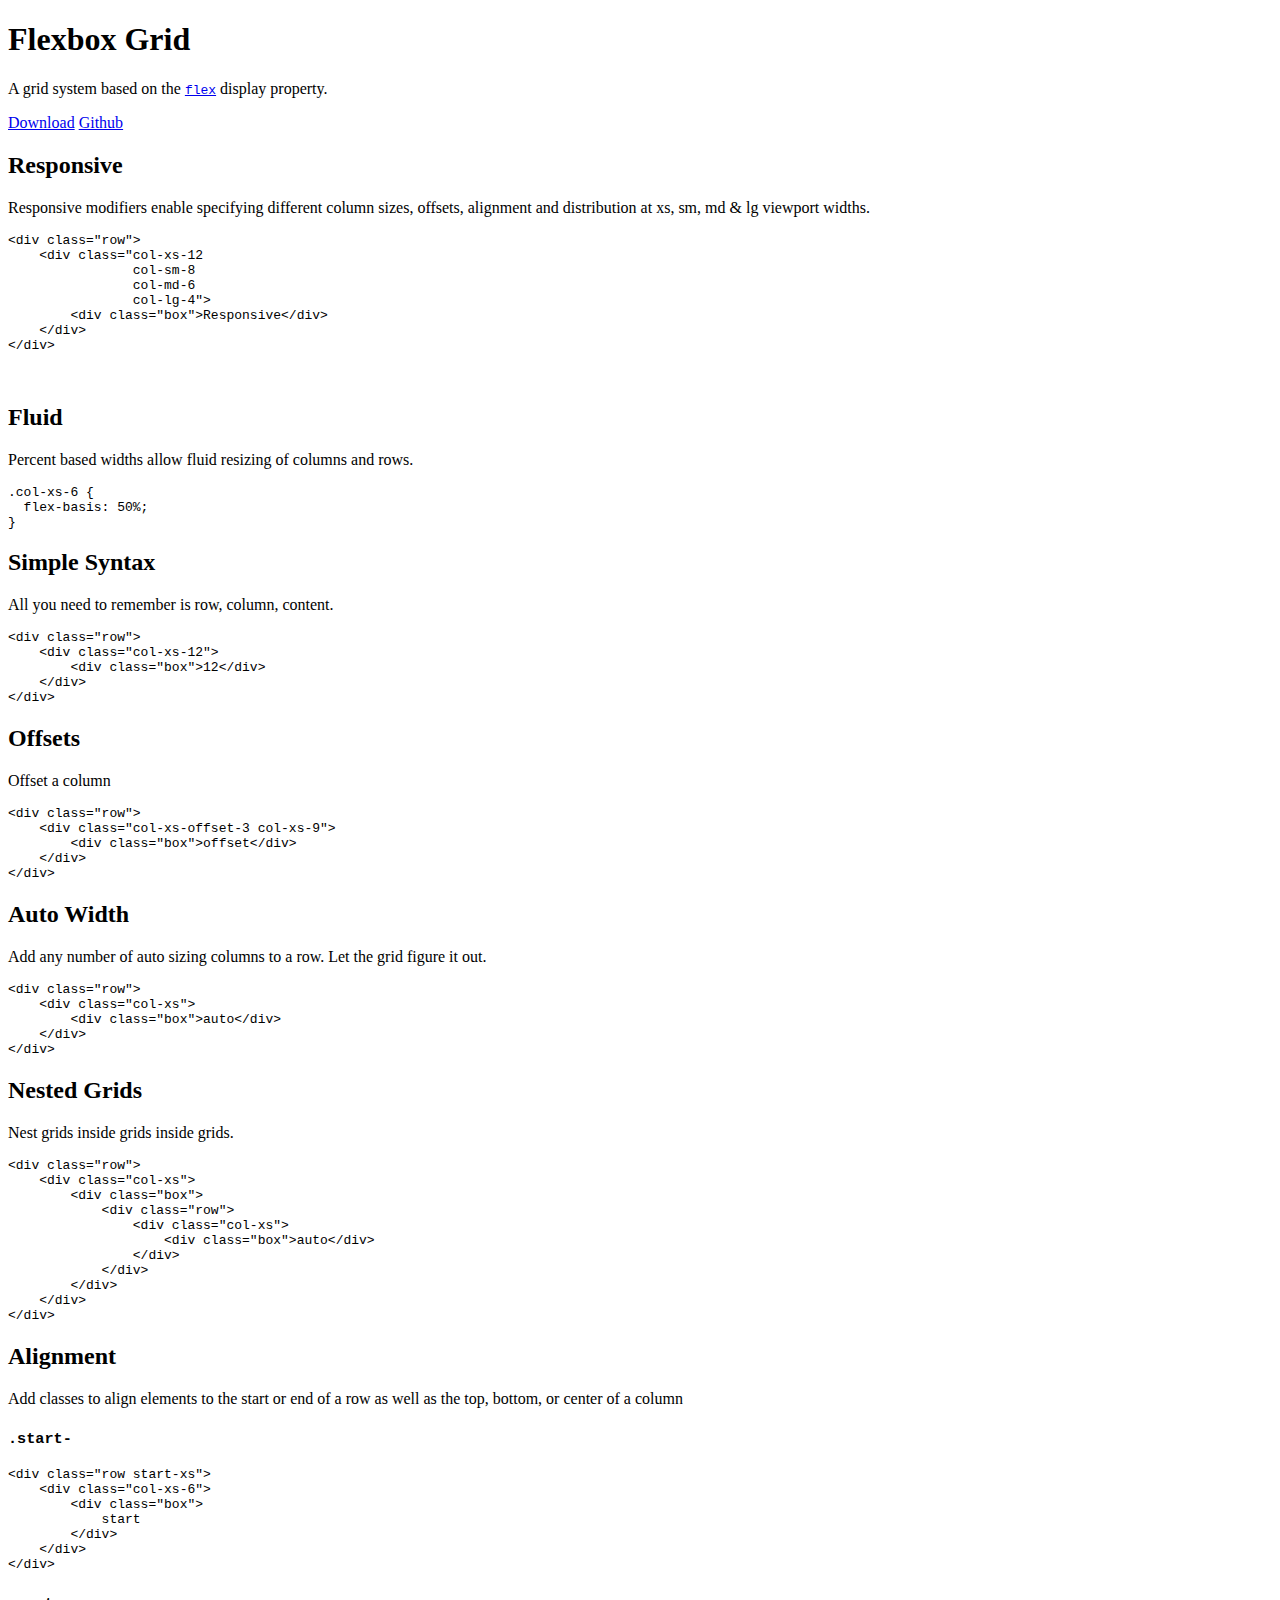
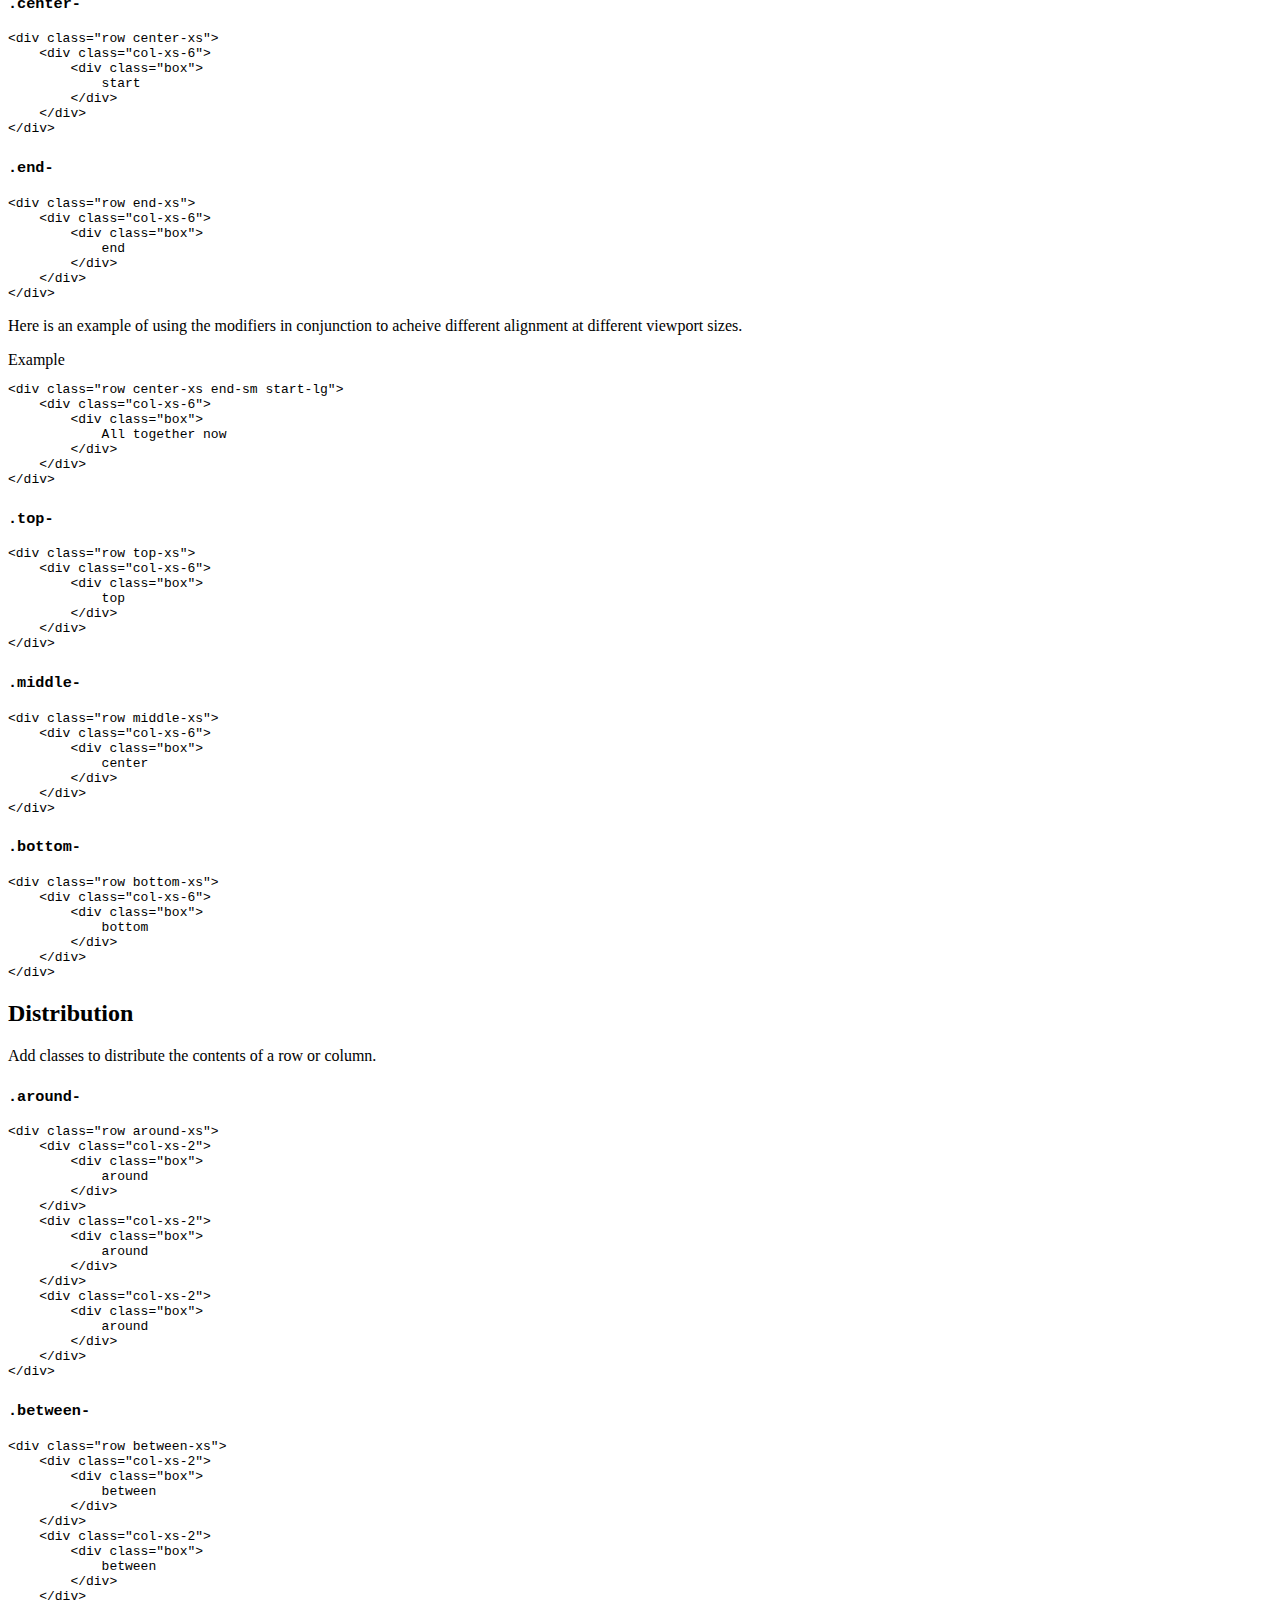
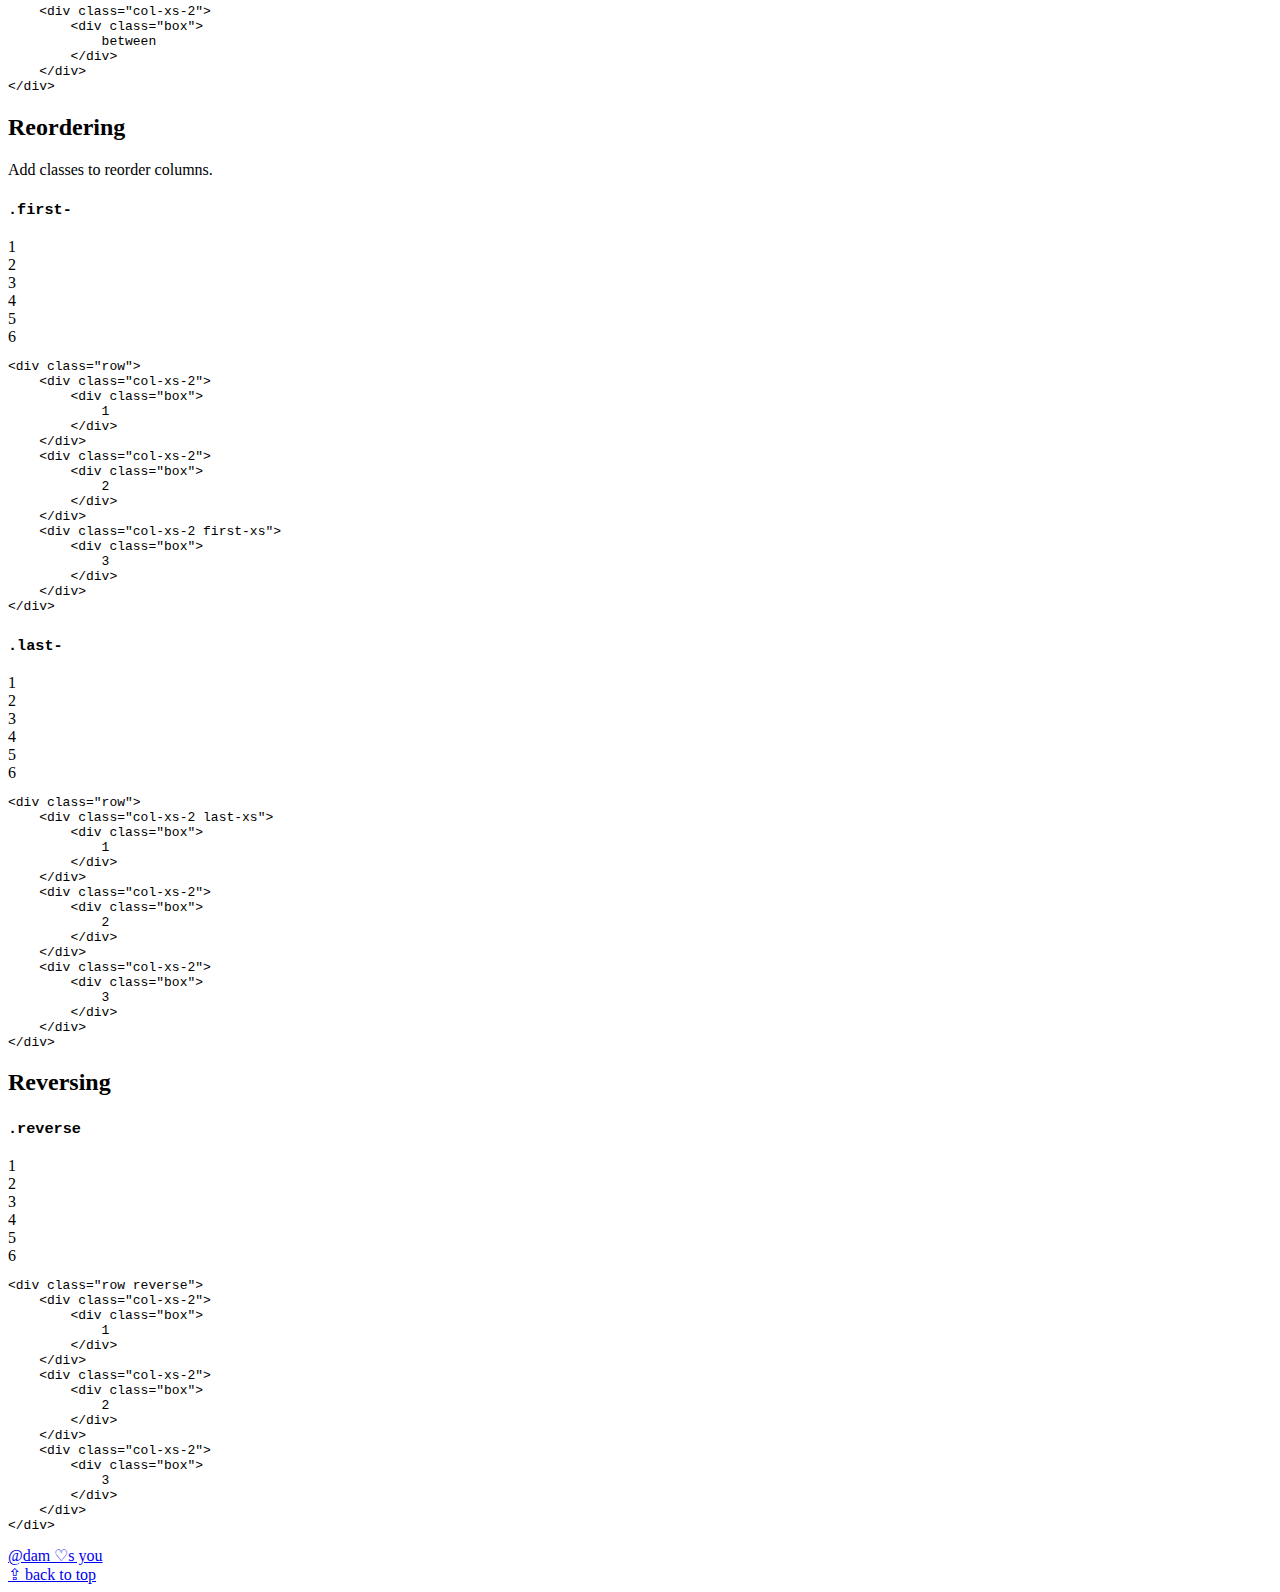
<file: bower_components/flexboxgrid/src/index.html>
<!DOCTYPE HTML>

<html>

    <head>
        <meta charset="utf-8" />
        <meta http-equiv="X-UA-Compatible" content="IE=edge">
        <title>Flexbox Grid</title>
        <meta name="viewport" content="width=device-width, initial-scale=1">

        <style>
            <!-- build:include:dist ../css/index.min.css -->
            <!-- /build -->
        </style>
        <script>
          function loadCSS( href, before, media, callback ){
            "use strict";
            var ss = window.document.createElement( "link" );
            var ref = before || window.document.getElementsByTagName( "script" )[ 0 ];
            var sheets = window.document.styleSheets;
            ss.rel = "stylesheet";
            ss.href = href;
            ss.media = "only x";
            ref.parentNode.insertBefore( ss, ref );
            ss.onloadcssdefined = function( cb ){
              var defined;
              for( var i = 0; i < sheets.length; i++ ){
                if( sheets[ i ].href && sheets[ i ].href.indexOf( href ) > -1 ){
                  defined = true;
                }
              }
              if( defined ){
                cb();
              } else {
                setTimeout(function() {
                  ss.onloadcssdefined( cb );
                });
              }
            };
            ss.onloadcssdefined(function() {
              ss.media = media || "all";
            });
            return ss;
          }
          loadCSS( "//kristoferjoseph.com/font/bold.css" );
        </script>
        <noscript><link href="//kristoferjoseph.com/font/bold.css" rel="stylesheet"></noscript>
    </head>

    <body class="layout">

        <div class="page js-page">
            <header class="hero">
                <div class="row center-xs">
                     <h1 class="hero-headline">Flexbox Grid</h1>
                </div>
                <div class="row center-xs">
                    <p class="hero-copy">A grid system based on the <a href="http://caniuse.com/#search=flexbox"><code class="inline-anchor">flex</code></a> display
                        property.</p>
                </div>
                <div class="row center-xs">
                  <a class="button invisible-xs visible-md" href="https://github.com/kristoferjoseph/flexboxgrid/archive/v6.3.1.zip">Download</a>
                  <a class="button" href="https://github.com/kristoferjoseph/flexboxgrid">Github</a>

                </div>
            </header>


            <div class="wrap container-fluid">
                <a name="responsive"></a>
                <section class="page-section">
                     <h2>Responsive</h2>

                    <p>Responsive modifiers enable specifying different column sizes, offsets, alignment and distribution at xs,
                        sm, md &amp; lg viewport widths.</p>
                    <div class="row">
                        <div class="col-xs-12 col-sm-3 col-md-2 col-lg-1">
                            <div class="box-row"></div>
                        </div>
                        <div class="col-xs-6 col-sm-6 col-md-8 col-lg-10">
                            <div class="box-row"></div>
                        </div>
                        <div class="col-xs-6 col-sm-3 col-md-2 col-lg-1">
                            <div class="box-row"></div>
                        </div>
                    </div>
                    <div class="row">
                        <div class="col-xs-12 col-sm-3 col-md-2 col-lg-1">
                            <div class="box-row"></div>
                        </div>
                        <div class="col-xs-12 col-sm-9 col-md-10 col-lg-11">
                            <div class="box-row"></div>
                        </div>
                    </div>
                    <div class="row">
                        <div class="col-xs-10 col-sm-6 col-md-8 col-lg-10">
                            <div class="box-row"></div>
                        </div>
                        <div class="col-xs-2 col-sm-6 col-md-4 col-lg-2">
                            <div class="box-row"></div>
                        </div>
                    </div>
<pre><code>&lt;div class="row">
    &lt;div class="col-xs-12
                col-sm-8
                col-md-6
                col-lg-4">
        &lt;div class="box">Responsive&lt;/div>
    &lt;/div>
&lt;/div></code></pre>
                </section>

                <a name="fluid"></a>
                <section class="page-section">
                     <br>
                     <h2>Fluid</h2>

                    <p>Percent based widths allow fluid resizing of columns and rows.</p>
                    <div class="row">
                        <div class="col-xs-12">
                            <div class="box-row"></div>
                        </div>
                    </div>
                    <div class="row">
                        <div class="col-xs-1">
                            <div class="box-row"></div>
                        </div>
                        <div class="col-xs-11">
                            <div class="box-row"></div>
                        </div>
                    </div>
                    <div class="row">
                        <div class="col-xs-2">
                            <div class="box-row"></div>
                        </div>
                        <div class="col-xs-10">
                            <div class="box-row"></div>
                        </div>
                    </div>
                    <div class="row">
                        <div class="col-xs-3">
                            <div class="box-row"></div>
                        </div>
                        <div class="col-xs-9">
                            <div class="box-row"></div>
                        </div>
                    </div>
                    <div class="row">
                        <div class="col-xs-4">
                            <div class="box-row"></div>
                        </div>
                        <div class="col-xs-8">
                            <div class="box-row"></div>
                        </div>
                    </div>
                    <div class="row">
                        <div class="col-xs-5">
                            <div class="box-row"></div>
                        </div>
                        <div class="col-xs-7">
                            <div class="box-row"></div>
                        </div>
                    </div>
                    <div class="row">
                        <div class="col-xs-6">
                            <div class="box-row"></div>
                        </div>
                        <div class="col-xs-6">
                            <div class="box-row"></div>
                        </div>
                    </div>
<pre><code>.col-xs-6 {
  flex-basis: 50%;
}</code></pre>

                </section>

                <a name="syntax"></a>
                <section class="page-section">
                     <h2>Simple Syntax</h2>

                    <p>All you need to remember is row, column, content.</p>
<pre><code>&lt;div class="row">
    &lt;div class="col-xs-12">
        &lt;div class="box">12&lt;/div>
    &lt;/div>
&lt;/div></code></pre>

                </section>

                <a name="offsets"></a>
                <section class="page-section">
                     <h2>Offsets</h2>

                    <p>Offset a column</p>
                    <div class="row">
                        <div class="col-xs-offset-11 col-xs-1">
                            <div class="box-row"></div>
                        </div>
                    </div>
                    <div class="row">
                        <div class="col-xs-offset-10 col-xs-2">
                            <div class="box-row"></div>
                        </div>
                    </div>
                    <div class="row">
                        <div class="col-xs-offset-9 col-xs-3">
                            <div class="box-row"></div>
                        </div>
                    </div>
                    <div class="row">
                        <div class="col-xs-offset-8 col-xs-4">
                            <div class="box-row"></div>
                        </div>
                    </div>
                    <div class="row">
                        <div class="col-xs-offset-7 col-xs-5">
                            <div class="box-row"></div>
                        </div>
                    </div>
                    <div class="row">
                        <div class="col-xs-offset-6 col-xs-6">
                            <div class="box-row"></div>
                        </div>
                    </div>
                    <div class="row">
                        <div class="col-xs-offset-5 col-xs-7">
                            <div class="box-row"></div>
                        </div>
                    </div>
                    <div class="row">
                        <div class="col-xs-offset-4 col-xs-8">
                            <div class="box-row"></div>
                        </div>
                    </div>
                    <div class="row">
                        <div class="col-xs-offset-3 col-xs-9">
                            <div class="box-row"></div>
                        </div>
                    </div>
                    <div class="row">
                        <div class="col-xs-offset-2 col-xs-10">
                            <div class="box-row"></div>
                        </div>
                    </div>
                    <div class="row">
                        <div class="col-xs-offset-1 col-xs-11">
                            <div class="box-row"></div>
                        </div>
                    </div>
<pre><code>&lt;div class="row">
    &lt;div class="col-xs-offset-3 col-xs-9">
        &lt;div class="box">offset&lt;/div>
    &lt;/div>
&lt;/div></code></pre>

                </section>

                <a name="auto"></a>
                <section class="page-section">
                     <h2>Auto Width</h2>

                    <p>Add any number of auto sizing columns to a row. Let the grid figure it out.</p>
                    <div
                    class="row">
                        <div class="col-xs">
                            <div class="box-row"></div>
                        </div>
                        <div class="col-xs">
                            <div class="box-row"></div>
                        </div>
            </div>
            <div class="row">
                <div class="col-xs">
                    <div class="box-row"></div>
                </div>
                <div class="col-xs">
                    <div class="box-row"></div>
                </div>
                <div class="col-xs">
                    <div class="box-row"></div>
                </div>
            </div>
<pre><code>&lt;div class="row">
    &lt;div class="col-xs">
        &lt;div class="box">auto&lt;/div>
    &lt;/div>
&lt;/div></code></pre>

            </section>

            <a name="nested"></a>
            <section class="page-section">
                 <h2>Nested Grids</h2>

                <p>Nest grids inside grids inside grids.</p>
                <div class="row">
                    <div class="col-xs-7">
                        <div class="box box-container">
                            <div class="row">
                                <div class="col-xs-9">
                                    <div class="box-first box-container">
                                        <div class="row">
                                            <div class="col-xs-4">
                                                <div class="box-nested"></div>
                                            </div>
                                            <div class="col-xs-8">
                                                <div class="box-nested"></div>
                                            </div>
                                        </div>
                                    </div>
                                </div>
                                <div class="col-xs-3">
                                    <div class="box-first box-container">
                                        <div class="row">
                                            <div class="col-xs">
                                                <div class="box-nested"></div>
                                            </div>
                                        </div>
                                    </div>
                                </div>
                            </div>
                        </div>
                    </div>
                    <div class="col-xs-5">
                        <div class="box box-container">
                            <div class="row">
                                <div class="col-xs-12">
                                    <div class="box-first box-container">
                                        <div class="row">
                                            <div class="col-xs-6">
                                                <div class="box-nested"></div>
                                            </div>
                                            <div class="col-xs-6">
                                                <div class="box-nested"></div>
                                            </div>
                                        </div>
                                    </div>
                                </div>
                            </div>
                        </div>
                    </div>
                </div>
<pre><code>&lt;div class="row">
    &lt;div class="col-xs">
        &lt;div class="box">
            &lt;div class="row">
                &lt;div class="col-xs">
                    &lt;div class="box">auto&lt;/div>
                &lt;/div>
            &lt;/div>
        &lt;/div>
    &lt;/div>
&lt;/div></code></pre>

            </section>

            <a name="alignment"></a>
            <section class="page-section">
                 <h2>Alignment</h2>

                <p>Add classes to align elements to the start or end of a row as well as the top,
                    bottom, or center of a column</p>
                    <h3><code>.start-</code></h3>

                <div class="row">
                    <div class="col-xs-12">
                        <div class="box box-container">
                            <div class="row start-xs">
                                <div class="col-xs-6">
                                    <div class="box-nested"></div>
                                </div>
                            </div>
                        </div>
                    </div>
                </div>
<pre><code>&lt;div class="row start-xs">
    &lt;div class="col-xs-6">
        &lt;div class="box">
            start
        &lt;/div>
    &lt;/div>
&lt;/div>
</code></pre>


                <h3><code>.center-</code></h3>

                <div class="row">
                    <div class="col-xs-12">
                        <div class="box box-container">
                            <div class="row center-xs">
                                <div class="col-xs-6">
                                    <div class="box-nested"></div>
                                </div>
                            </div>
                        </div>
                    </div>
                </div>
<pre><code>&lt;div class="row center-xs">
    &lt;div class="col-xs-6">
        &lt;div class="box">
            start
        &lt;/div>
    &lt;/div>
&lt;/div>
</code></pre>

                <h3><code>.end-</code></h3>

                <div class="row">
                    <div class="col-xs-12">
                        <div class="box box-container">
                            <div class="row end-xs">
                                <div class="col-xs-6">
                                    <div class="box-nested"></div>
                                </div>
                            </div>
                        </div>
                    </div>
                </div>
<pre><code>&lt;div class="row end-xs">
    &lt;div class="col-xs-6">
        &lt;div class="box">
            end
        &lt;/div>
    &lt;/div>
&lt;/div>
</code></pre>

                <p>Here is an example of using the modifiers in conjunction to acheive different alignment at different viewport sizes. </p>
                <div class="row">
                    <div class="col-xs-12">
                        <div class="box box-container">
                            <div class="row center-xs end-sm start-lg">
                                <div class="col-xs-6">
                                    <div class="box-nested"></div>
                                </div>
                            </div>
                        </div>
                    </div>
                </div>Example
<pre><code>&lt;div class="row center-xs end-sm start-lg">
    &lt;div class="col-xs-6">
        &lt;div class="box">
            All together now
        &lt;/div>
    &lt;/div>
&lt;/div>
</code></pre>

                <h3><code>.top-</code></h3>

                <div class="row top-xs">
                    <div class="col-xs-6">
                        <div class="box-large"></div>
                    </div>
                    <div class="col-xs-6">
                        <div class="box"></div>
                    </div>
                </div>
<pre><code>&lt;div class="row top-xs">
    &lt;div class="col-xs-6">
        &lt;div class="box">
            top
        &lt;/div>
    &lt;/div>
&lt;/div>
</code></pre>

                <h3><code>.middle-</code></h3>

                <div class="row middle-xs">
                    <div class="col-xs-6">
                        <div class="box-large"></div>
                    </div>
                    <div class="col-xs-6">
                        <div class="box"></div>
                    </div>
                </div>
<pre><code>&lt;div class="row middle-xs">
    &lt;div class="col-xs-6">
        &lt;div class="box">
            center
        &lt;/div>
    &lt;/div>
&lt;/div>
</code></pre>

                <h3><code>.bottom-</code></h3>

                <div class="row bottom-xs">
                    <div class="col-xs-6">
                        <div class="box-large"></div>
                    </div>
                    <div class="col-xs-6">
                        <div class="box"></div>
                    </div>
                </div>
<pre><code>&lt;div class="row bottom-xs">
    &lt;div class="col-xs-6">
        &lt;div class="box">
            bottom
        &lt;/div>
    &lt;/div>
&lt;/div>
</code></pre>

            </section>

            <a name="distribution"></a>
            <section class="page-section">
                 <h2>Distribution</h2>

                <p>Add classes to distribute the contents of a row or column.</p>
                <h3><code>.around-</code></h3>

                <div class="row">
                    <div class="col-xs-12">
                        <div class="box box-container">
                            <div class="row around-xs">
                                <div class="col-xs-2">
                                    <div class="box-nested"></div>
                                </div>
                                <div class="col-xs-2">
                                    <div class="box-nested"></div>
                                </div>
                                <div class="col-xs-2">
                                    <div class="box-nested"></div>
                                </div>
                            </div>
                        </div>
                    </div>
                </div>
<pre><code>&lt;div class="row around-xs">
    &lt;div class="col-xs-2">
        &lt;div class="box">
            around
        &lt;/div>
    &lt;/div>
    &lt;div class="col-xs-2">
        &lt;div class="box">
            around
        &lt;/div>
    &lt;/div>
    &lt;div class="col-xs-2">
        &lt;div class="box">
            around
        &lt;/div>
    &lt;/div>
&lt;/div>
</code></pre>

                <h3><code>.between-</code></h3>

                <div class="row">
                    <div class="col-xs-12">
                        <div class="box box-container">
                            <div class="row between-xs">
                                <div class="col-xs-2">
                                    <div class="box-nested"></div>
                                </div>
                                <div class="col-xs-2">
                                    <div class="box-nested"></div>
                                </div>
                                <div class="col-xs-2">
                                    <div class="box-nested"></div>
                                </div>
                            </div>
                        </div>
                    </div>
                </div>
<pre><code>&lt;div class="row between-xs">
    &lt;div class="col-xs-2">
        &lt;div class="box">
            between
        &lt;/div>
    &lt;/div>
    &lt;div class="col-xs-2">
        &lt;div class="box">
            between
        &lt;/div>
    &lt;/div>
    &lt;div class="col-xs-2">
        &lt;div class="box">
            between
        &lt;/div>
    &lt;/div>
&lt;/div>
</code></pre>

            </section>

            <a name="reordering"></a>
            <section class="page-section">
                 <h2>Reordering</h2>

                <p>Add classes to reorder columns.</p>
                <h3><code>.first-</code></h3>

                <div class="row">
                    <div class="col-xs-12">
                        <div class="box box-container">
                            <div class="row">
                                <div class="col-xs-2">
                                    <div class="box-first">1</div>
                                </div>
                                <div class="col-xs-2">
                                    <div class="box-first">2</div>
                                </div>
                                <div class="col-xs-2">
                                    <div class="box-first">3</div>
                                </div>
                                <div class="col-xs-2">
                                    <div class="box-first">4</div>
                                </div>
                                <div class="col-xs-2">
                                    <div class="box-first">5</div>
                                </div>
                                <div class="col-xs-2 first-xs">
                                    <div class="box-nested">6</div>
                                </div>
                            </div>
                        </div>
                    </div>
                </div>
<pre><code>&lt;div class="row">
    &lt;div class="col-xs-2">
        &lt;div class="box">
            1
        &lt;/div>
    &lt;/div>
    &lt;div class="col-xs-2">
        &lt;div class="box">
            2
        &lt;/div>
    &lt;/div>
    &lt;div class="col-xs-2 first-xs">
        &lt;div class="box">
            3
        &lt;/div>
    &lt;/div>
&lt;/div>
</code></pre>

                <h3><code>.last-</code></h3>

                <div class="row">
                    <div class="col-xs-12">
                        <div class="box box-container">
                            <div class="row">
                                <div class="col-xs-2 last-xs">
                                    <div class="box-nested">1</div>
                                </div>
                                <div class="col-xs-2">
                                    <div class="box-first">2</div>
                                </div>
                                <div class="col-xs-2">
                                    <div class="box-first">3</div>
                                </div>
                                <div class="col-xs-2">
                                    <div class="box-first">4</div>
                                </div>
                                <div class="col-xs-2">
                                    <div class="box-first">5</div>
                                </div>
                                <div class="col-xs-2">
                                    <div class="box-first">6</div>
                                </div>
                            </div>
                        </div>
                    </div>
                </div>
<pre><code>&lt;div class="row">
    &lt;div class="col-xs-2 last-xs">
        &lt;div class="box">
            1
        &lt;/div>
    &lt;/div>
    &lt;div class="col-xs-2">
        &lt;div class="box">
            2
        &lt;/div>
    &lt;/div>
    &lt;div class="col-xs-2">
        &lt;div class="box">
            3
        &lt;/div>
    &lt;/div>
&lt;/div>
</code></pre>

            </section>

            <a name="reversing"></a>
            <section class="page-section">
                 <h2>Reversing</h2>

                 <h3><code>.reverse</code></h3>

                <div class="row">
                    <div class="col-xs-12">
                        <div class="box box-container">
                            <div class="row reverse">
                                <div class="col-xs-2">
                                    <div class="box-nested">1</div>
                                </div>
                                <div class="col-xs-2">
                                    <div class="box-nested">2</div>
                                </div>
                                <div class="col-xs-2">
                                    <div class="box-nested">3</div>
                                </div>
                                <div class="col-xs-2">
                                    <div class="box-nested">4</div>
                                </div>
                                <div class="col-xs-2">
                                    <div class="box-nested">5</div>
                                </div>
                                <div class="col-xs-2">
                                    <div class="box-nested">6</div>
                                </div>
                            </div>
                        </div>
                    </div>
                </div>
<pre><code>&lt;div class="row reverse">
    &lt;div class="col-xs-2">
        &lt;div class="box">
            1
        &lt;/div>
    &lt;/div>
    &lt;div class="col-xs-2">
        &lt;div class="box">
            2
        &lt;/div>
    &lt;/div>
    &lt;div class="col-xs-2">
        &lt;div class="box">
            3
        &lt;/div>
    &lt;/div>
&lt;/div>
</code></pre>

            </section>
            <footer class="page-footer">
                <div class="row">
                    <div class="col-xs start"> <a class="tag" href="http://twitter.com/dam">
                            @dam ♡s you
                    </a>

                    </div>
                    <div class="col-xs end"> <a class="link-top" href="#top">⇪ back to top</a>

                    </div>
                </div>
            </footer>
        </div>
        </div>
        <script>
          (function() {
            document.addEventListener('DOMContentLoaded', function(e) {
              var code = document.createElement('script');
              code.src = 'js/index.js';
              var script = document.getElementsByTagName('script')[0];
              script.parentNode.insertBefore(code, script);
            });
          }());
        </script>
    </body>

</html>
</file>
